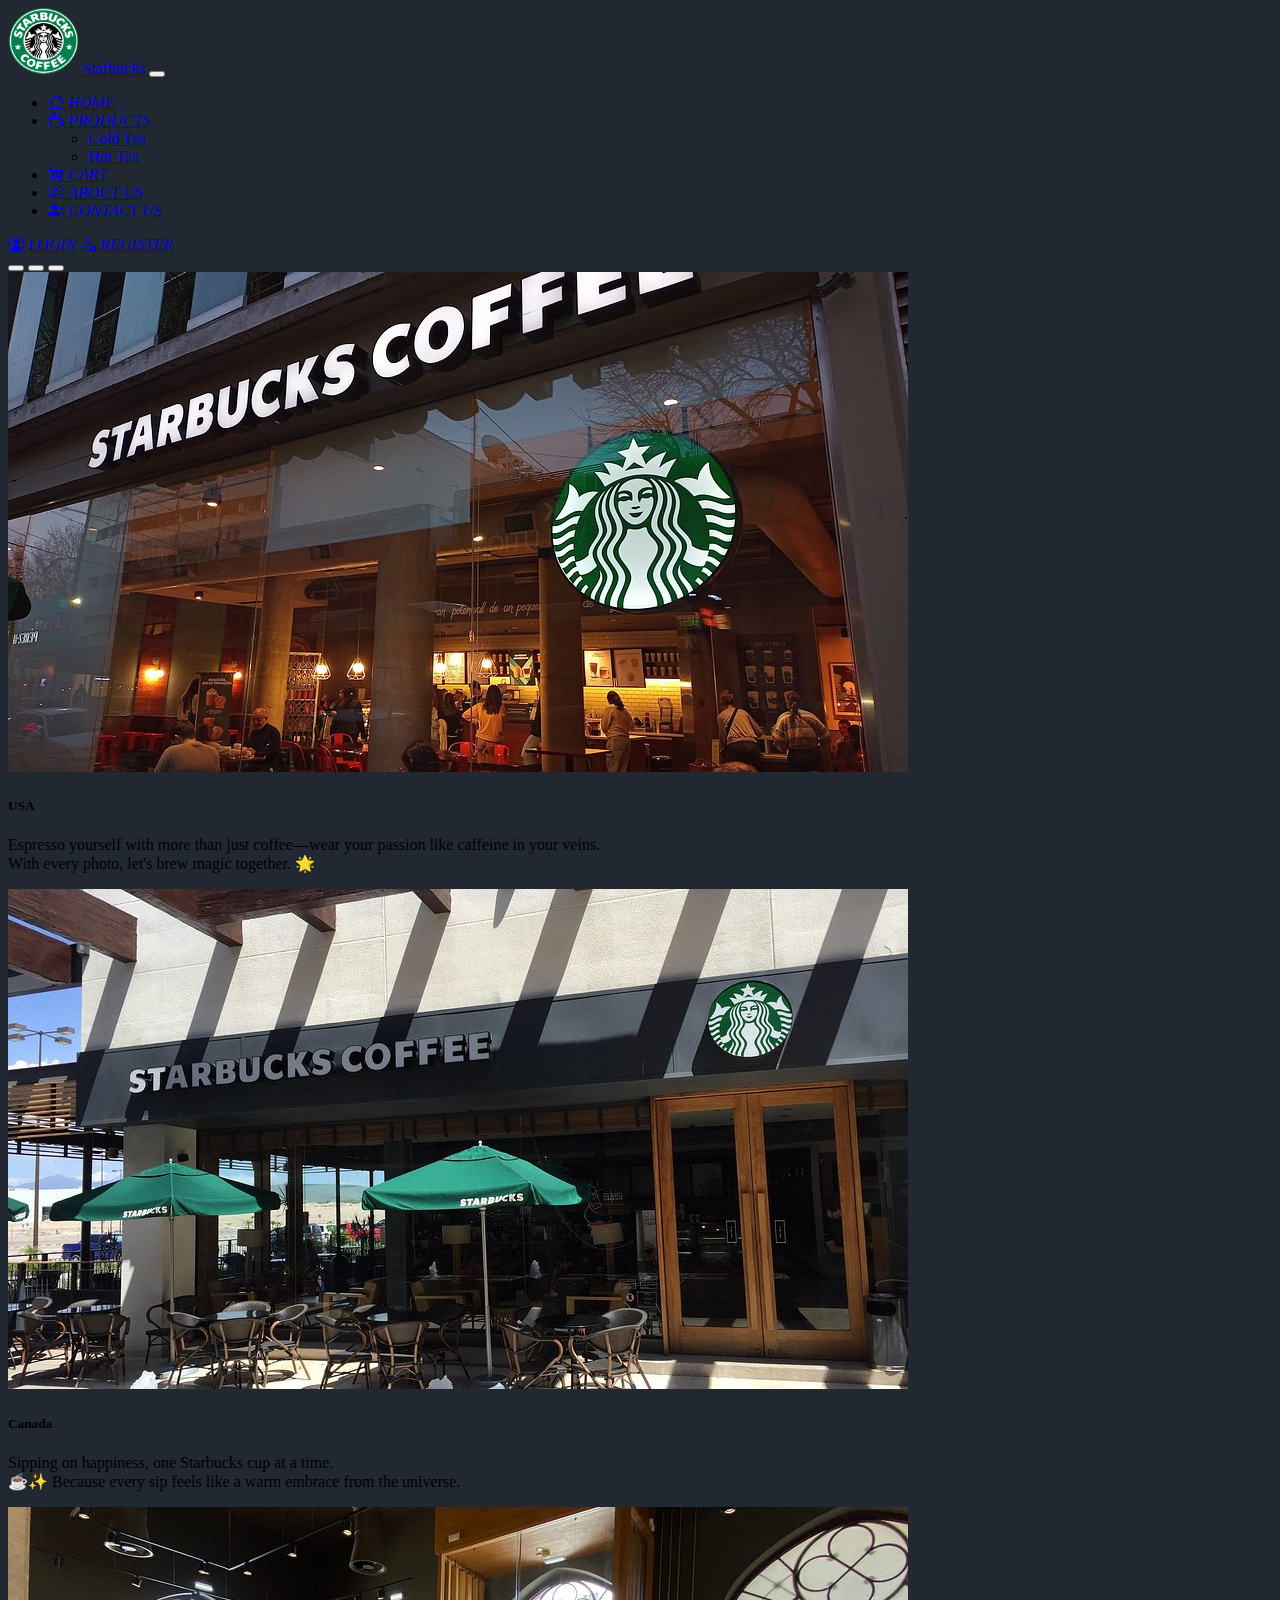
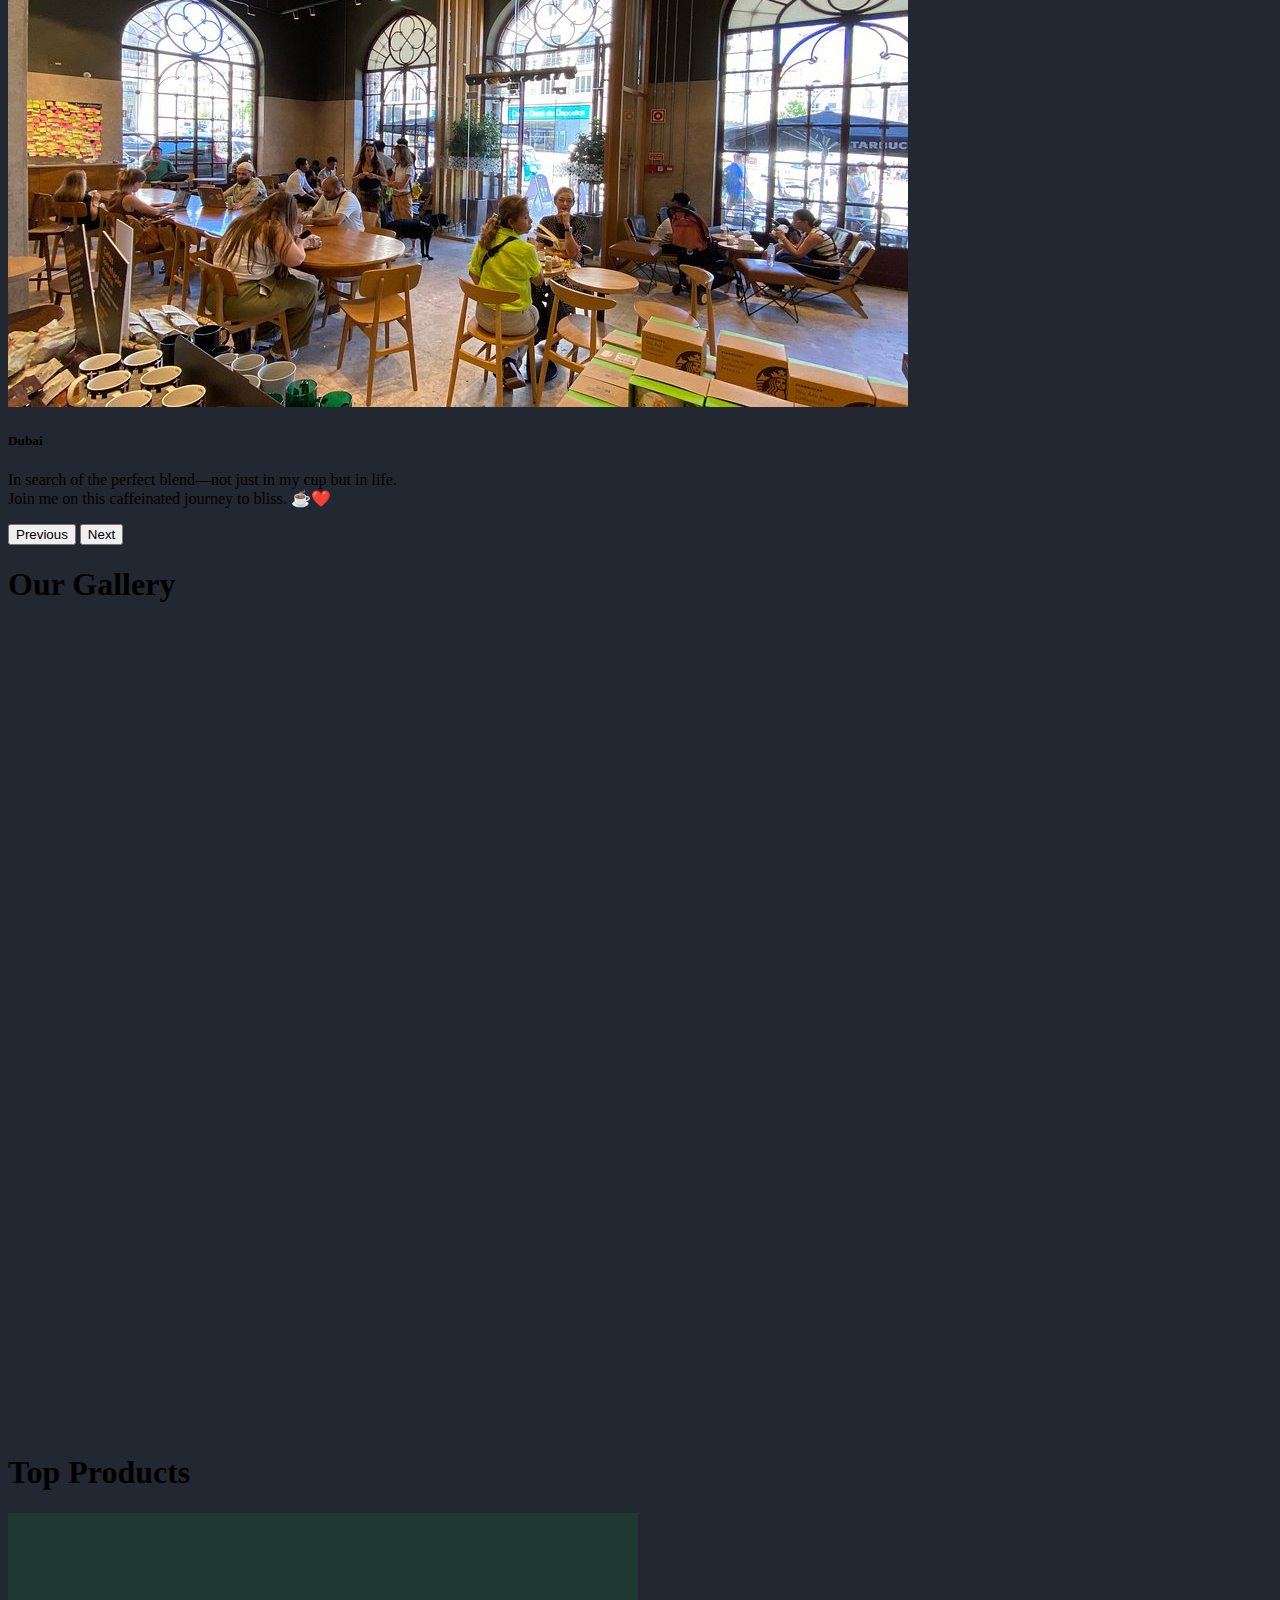
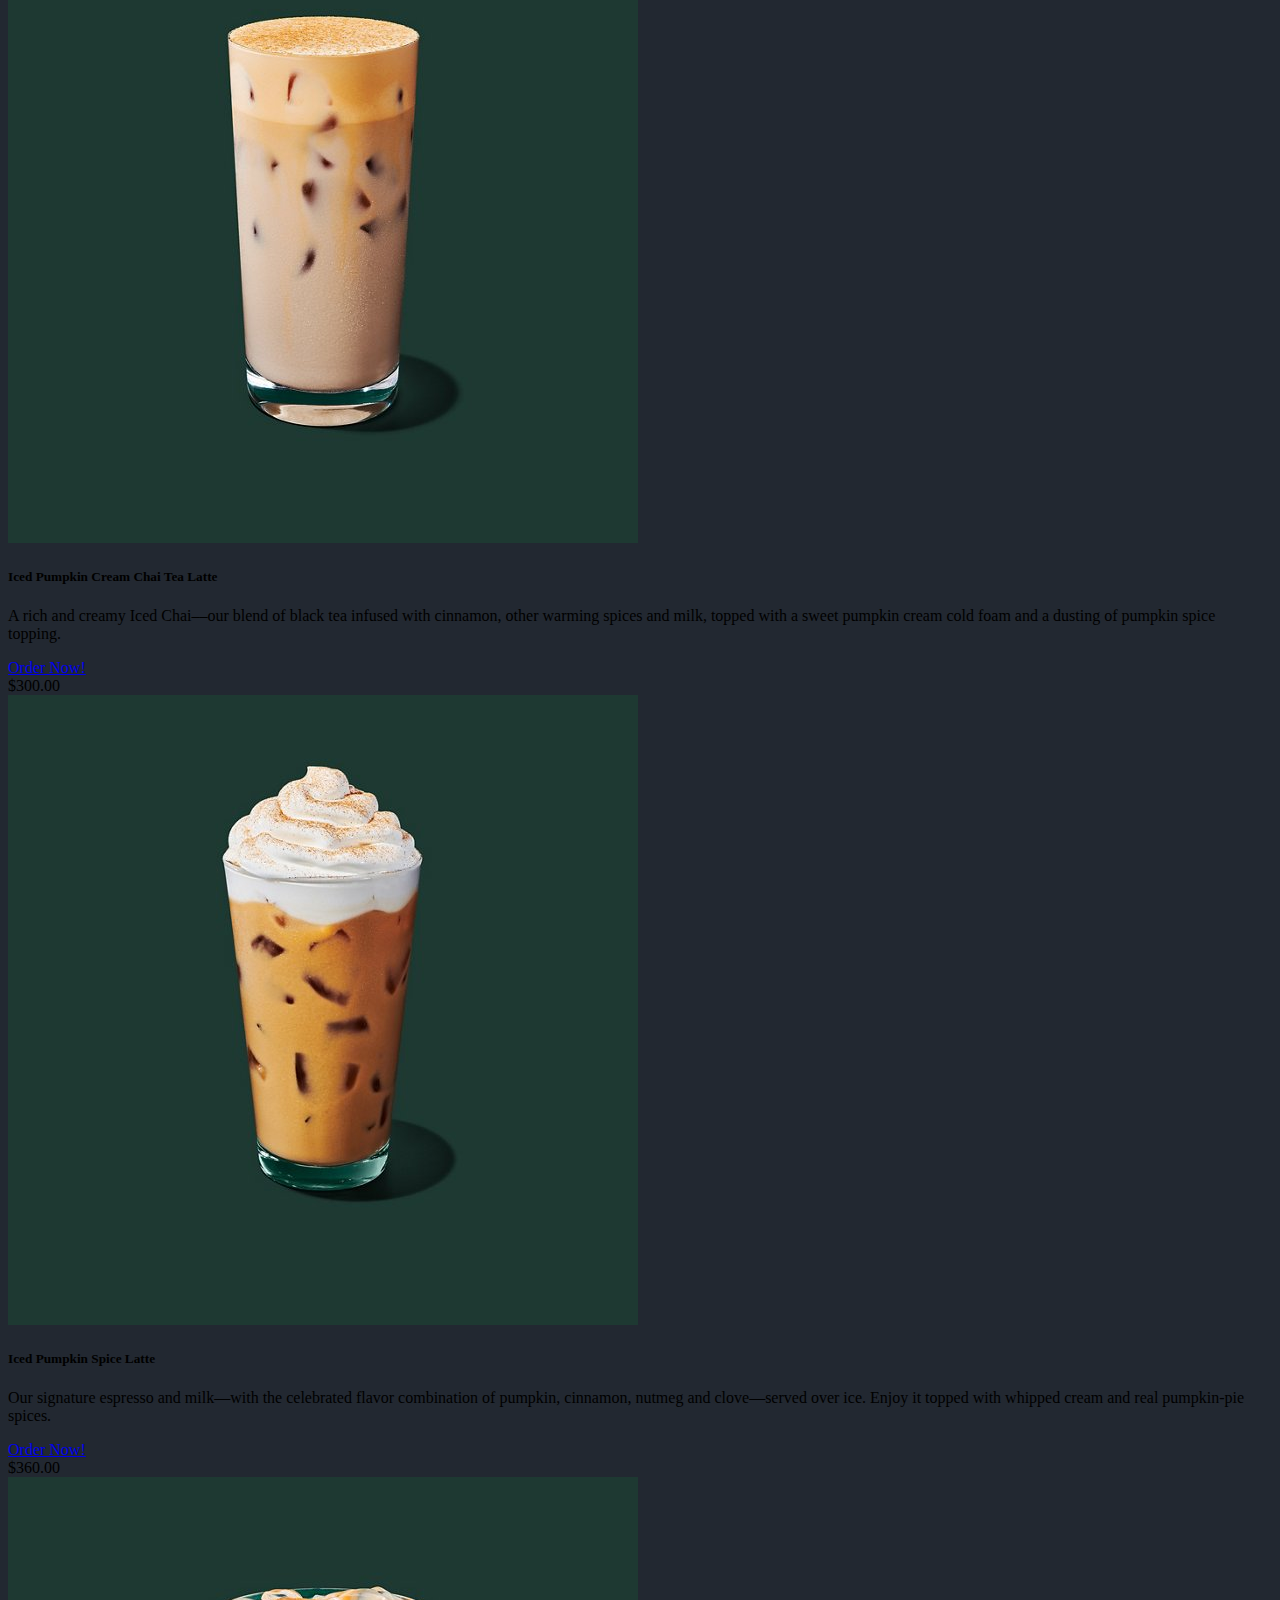
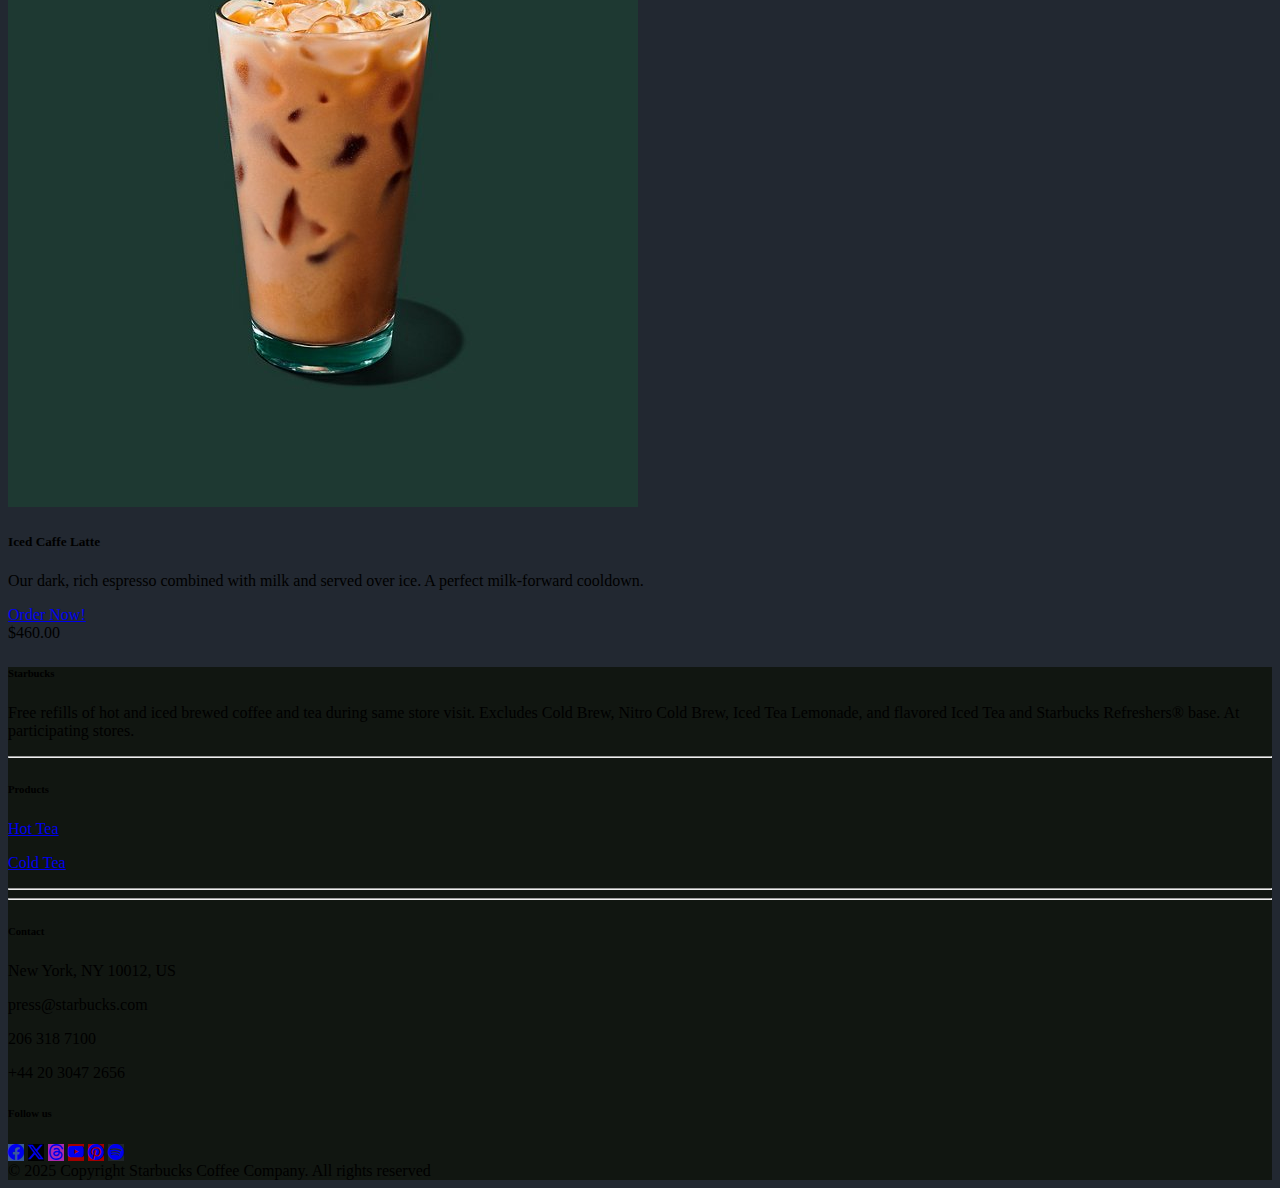
<file: index.html>
<!doctype html>
    <html lang="en">
                <head>
                    <meta charset="utf-8">
                    <meta name="viewport" content="width=device-width, initial-scale=1">
                    <title>Starbucks</title>
                    
                    <link rel="stylesheet" href="https://cdn.jsdelivr.net/npm/bootstrap-icons@1.13.1/font/bootstrap-icons.min.css">
                    <link href="https://cdn.jsdelivr.net/npm/bootstrap@5.3.0-alpha3/dist/css/bootstrap.min.css" rel="stylesheet" integrity="sha384-KK94CHFLLe+nY2dmCWGMq91rCGa5gtU4mk92HdvYe+M/SXH301p5ILy+dN9+nJOZ" crossorigin="anonymous">
                  </head>
                  <body style="background-color:#222831">
<!-- nav -->
<section>
  <nav class="navbar navbar-expand-lg bg-body-tertiary p-3" data-bs-theme="dark">
    <div class="container-fluid">
      <a class="navbar-brand " href="index.html">
        <img src="image/logo-modified.png" alt="Logo" width="70" height="66">
         Starbucks
      </a>
      <button class="navbar-toggler" type="button" data-bs-toggle="collapse" data-bs-target="#navbarSupportedContent" aria-controls="navbarSupportedContent" aria-expanded="false" aria-label="Toggle navigation">
        <span class="navbar-toggler-icon"></span>
      </button>
      <div class="collapse navbar-collapse text-white" id="navbarSupportedContent">
        <ul class="navbar-nav me-auto mb-2 mb-lg-0">
          <li class="nav-item">
            <a class="nav-link active" aria-current="page" href="index.html"><i class="bi bi-house"> HOME</i></a>
          </li>
          <li class="nav-item dropdown">
            <a class="nav-link dropdown-toggle" href="#" role="button" data-bs-toggle="dropdown" aria-expanded="false">
              <i class="bi bi-cup-hot"> PRODUCTS</i>
            </a>
            <ul class="dropdown-menu">
              <li><a class="dropdown-item" href="prod1.html">Cold Tea</a></li>
              <li><a class="dropdown-item" href="prod2.html">Hot Tea</a></li>
            </ul>
          </li>
          <li class="nav-item">
            <a class="nav-link" href="cart.html"><i class="bi bi-cart4"> CART</i></a>
          </li>
            <li class="nav-item">
            <a class="nav-link" href="About_us.html"><i class="bi bi-people"> ABOUT US</i></a>
          </li>
          <li class="nav-item">
            <a class="nav-link" href="contacts.html"><i class="bi bi-person-lines-fill"> CONTACT US</i></a>
          </li>
        </ul>
        <div class=" d-flex ms-auto">
          <a class="nav-link text-white" href="login.html"><i class="bi bi-person-circle"> LOGIN</i></a>
          <a class="nav-link text-white px-3" href="register.html"><i class="bi bi-person-add"> REGISTER</i></a>
        </div>
      </div>
    </div>
  </nav>
</section>
<!-- nav -->  

<!---carosel--->
            <section class="d-flex justify-content-center my-5 pt-5">
            <div id="carouselExampleCaptions" class="carousel slide w-75" data-bs-ride="carousel">
              <div class="carousel-indicators">
                <button type="button" data-bs-target="#carouselExampleCaptions" data-bs-slide-to="0" class="active" aria-current="true" aria-label="Slide 1"></button>
                <button type="button" data-bs-target="#carouselExampleCaptions" data-bs-slide-to="1" aria-label="Slide 2"></button>
                <button type="button" data-bs-target="#carouselExampleCaptions" data-bs-slide-to="2" aria-label="Slide 3"></button>
              </div>
              <div class="carousel-inner border border-4 border-success rounded-2">
                <div class="carousel-item active">
                  <img src="image/head1.jpg" class="d-block w-100" alt="...">
                  <div class="carousel-caption d-none d-md-block border border-1 border-dark rounded bg-opacity-75 bg-dark p-4">
                    <h5>USA</h5>
                  <p>Espresso yourself with more than just coffee—wear your passion like caffeine in your veins. <br>
                                    With every photo, let's brew magic together. 🌟</p> 
                  </div>
                </div>
                <div class="carousel-item">
                  <img src="image/head2.jpg" class="d-block w-100" alt="...">
                  <div class="carousel-caption d-none d-md-block border border-1 border-dark rounded bg-opacity-75 bg-dark p-4">
                    <h5>Canada</h5>
                  <p>Sipping on happiness, one Starbucks cup at a time. <br>
                    ☕✨ Because every sip feels like a warm embrace from the universe.</p>
                  </div>
                </div>
                <div class="carousel-item">
                  <img src="image/head3.jpg" class="d-block w-100" alt="...">
                  <div class="carousel-caption d-none d-md-block border border-1 border-dark rounded bg-opacity-75 bg-dark p-4">
                    <h5>Dubai</h5>
                    <p>In search of the perfect blend—not just in my cup but in life. <br>
                                    Join me on this caffeinated journey to bliss. ☕❤️</p>
                  </div>
                </div>
              </div>
              <button class="carousel-control-prev" type="button" data-bs-target="#carouselExampleCaptions" data-bs-slide="prev">
                <span class="carousel-control-prev-icon bg-dark p-4 rounded-circle" aria-hidden="true"></span>
                <span class="visually-hidden">Previous</span>
              </button>
              <button class="carousel-control-next" type="button" data-bs-target="#carouselExampleCaptions" data-bs-slide="next">
                <span class="carousel-control-next-icon bg-dark p-4 rounded-circle" aria-hidden="true"></span>
                <span class="visually-hidden">Next</span>
              </button>
            </div>
            </section>
<!---carosel end--->

<!-- Gallery -->
              <section>
                  <h1 class="text-center mb-5 text-white">Our Gallery</h1>
                    <div class="container">
                      <div class="row">
                        <div class="col-md-6 d-flex justify-content-center mb-4">
                         <iframe class="border border-4 border-success" width="600" height="400" src="https://www.youtube.com/embed/_HFzWi-ViCs?si=KtE0teLJHzwoZm4q" title="YouTube video player" frameborder="0" allow="accelerometer; autoplay; clipboard-write; encrypted-media; gyroscope; picture-in-picture; web-share" referrerpolicy="strict-origin-when-cross-origin" allowfullscreen></iframe>
                        </div>

                      <div class="col-md-6 d-flex justify-content-center mb-4">
                        <iframe class="border border-4 border-success" width="600" height="400" src="https://www.youtube.com/embed/PWzZaekPY2s?si=4hOyHLope_10fTyh" title="YouTube video player" frameborder="0" allow="accelerometer; autoplay; clipboard-write; encrypted-media; gyroscope; picture-in-picture; web-share" referrerpolicy="strict-origin-when-cross-origin" allowfullscreen></iframe>
                      </div>
                    </div>
                  </div>  
              </section>
<!-- Gallery End-->

<!--card-->
                    <section class="my-5">
                        <h1 class="text-center mb-5 text-white" > Top Products</h1>
                        <div class="row row-cols-1 row-cols-md-3 w-75 mx-auto">
                            <div class="col my-4">
                              <div class="card h-100 d-flex flex-column border border-4 border-success">
                                <img src="image/IcedPumpkinCreamChaiTeaLatte cold.jpg" class="card-img-top" alt="...">
                                <div class="card-body d-flex flex-column">
                                  <h5 class="card-title">Iced Pumpkin Cream Chai Tea Latte</h5>
                                  <p class="card-text flex-grow-1">A rich and creamy Iced Chai––our blend of black tea infused with cinnamon, 
                                    other warming spices and milk, topped with a sweet pumpkin cream cold foam and a dusting of pumpkin spice topping.</p>
                                  <a href="prod1.html" type="button" class="btn btn-success mt-auto">Order Now!</a>
                                </div>
                                <div class="card-footer">
                                  <large class="text-body-secondary fw-bold">$300.00</large>
                                </div>
                              </div>
                            </div>
                            <div class="col my-4">
                              <div class="card h-100 d-flex flex-column border border-4 border-success">
                                <img src="image/IcedPumpkinSpicedLatte cold.jpg" class="card-img-top" alt="...">
                                <div class="card-body d-flex flex-column">
                                  <h5 class="card-title">Iced Pumpkin Spice Latte</h5>
                                  <p class="card-text flex-grow-1">Our signature espresso and milk—with the celebrated flavor combination of 
                                    pumpkin, cinnamon, nutmeg and clove—served over ice. 
                                    Enjoy it topped with whipped cream and real pumpkin-pie spices.</p>
                                <a href="prod1.html" type="button" class="btn btn-success mt-auto">Order Now!</a>
                                </div>

                                <div class="card-footer">
                                  <large class="text-body-secondary fw-bold">$360.00</large>
                                </div>

                              </div>
                            </div>
                            <div class="col my-4">
                              <div class="card h-100 d-flex flex-column border border-4 border-success">
                                <img src="image/IcedCaffeLatte cold.jpg" class="card-img-top" alt="...">
                                <div class="card-body d-flex flex-column">
                                  <h5 class="card-title">Iced Caffe Latte</h5>
                                  <p class="card-text flex-grow-1">Our dark, rich espresso combined with milk and served over ice. 
                                    A perfect milk-forward cooldown.</p>
                                  <a href="prod1.html" type="button" class="btn btn-success mt-auto">Order Now!</a>
                                </div>
                                <div class="card-footer">
                                  <large class="text-body-secondary fw-bold"> $460.00</large>
                                </div>
                              </div>
                            </div>
                          </div>
                    </section>
<!--card end-->

<!-- Footer -->
                    <section>
                      <footer
                              class="text-center text-lg-start text-white"
                              style="background-color: #111611"
                              >
                        <!-- Grid container -->
                        <div class="container p-4 pb-0">
                          <!-- Section: Links -->
                          <section class="">
                            <!--Grid row-->
                            <div class="row">
                              <!-- Grid column -->
                              <div class="col-md-3 col-lg-3 col-xl-3 mx-auto mt-3">
                                <h6 class="text-uppercase mb-4 font-weight-bold">
                                  Starbucks
                                </h6>
                                <p>
                                  Free refills of hot and iced brewed coffee and tea during same store visit.
                                   Excludes Cold Brew, Nitro Cold Brew, Iced Tea Lemonade, and flavored Iced Tea and Starbucks Refreshers® base.
                                   At participating stores.
                                </p>
                              </div>
                              <!-- Grid column -->

                              <hr class="w-100 clearfix d-md-none" />

                              <!-- Grid column -->
                              <div class="col-md-2 col-lg-2 col-xl-2 mx-auto mt-3">
                                <h6 class="text-uppercase mb-4 font-weight-bold">Products</h6>
                                <p>
                                  <a class="text-white" href="prod2.html">Hot Tea</a>
                                </p>
                                <p>
                                  <a class="text-white" href="prod1.html">Cold Tea</a>
                                </p>
                              </div>
                              <!-- Grid column -->

                              <hr class="w-100 clearfix d-md-none" />

                              <!-- Grid column -->
                              <hr class="w-100 clearfix d-md-none" />

                              <!-- Grid column -->
                              <div class="col-md-4 col-lg-3 col-xl-3 mx-auto mt-3">
                                <h6 class="text-uppercase mb-4 font-weight-bold">Contact</h6>
                                <p><i class="fas fa-home mr-3"></i> New York, NY 10012, US</p>
                                <p><i class="fas fa-envelope mr-3"></i> press@starbucks.com</p>
                                <p><i class="fas fa-phone mr-3"></i> 206 318 7100</p>
                                <p><i class="fas fa-print mr-3"></i> +44 20 3047 2656</p>
                              </div>
                              <!-- Grid column -->

                              <!-- Grid column -->
                              <div class="col-md-3 col-lg-2 col-xl-2 mx-auto mt-3">
                                <h6 class="text-uppercase mb-4 font-weight-bold">Follow us</h6>

                                <!-- Facebook -->
                                <a 
                                  class="btn btn-primary btn-floating m-1"
                                  style="background-color: #3b5998"
                                  href="https://www.facebook.com/Starbucks" 
                                  target="_blank"
                                  role="button"
                                  ><i class="bi bi-facebook"></i></a>

                                <!-- Twitter -->
                                <a
                                  class="btn btn-primary btn-floating m-1"
                                  style="background-color: #000000"
                                  href="https://x.com/starbucks/"
                                  target="_blank"
                                  role="button"
                                  ><i class="bi bi-twitter-x"></i></a>

                                <!-- Instagram -->
                                <a
                                  class="btn btn-primary btn-floating m-1"
                                  style="background-color: #ac2bac"
                                  href="https://www.instagram.com/starbucks/"
                                  target="_blank"
                                  role="button"
                                  ><i class="bi bi-threads"></i></a>

                                <!-- Youtube -->
                                <a
                                  class="btn btn-primary btn-floating m-1"
                                  style="background-color: #a30000"
                                  href="https://www.youtube.com/starbucks"
                                  target="_blank"
                                  role="button"
                                  ><i class="bi bi-youtube"></i></a>

                                <!-- pintress -->
                                <a
                                  class="btn btn-primary btn-floating m-1"
                                  style="background-color: #a30000"
                                  href="https://www.pinterest.com/starbucks/"
                                  target="_blank"
                                  role="button"
                                  ><i class="bi bi-pinterest"></i></a>

                                   <!-- Spotify -->
                                <a
                                  class="btn btn-primary btn-floating m-1"
                                  style="background-color: #20252b"
                                  href="https://open.spotify.com/user/starbucks"
                                  target="_blank"
                                  role="button"
                                  ><i class="bi bi-spotify"></i></a>
                              </div>
                            </div>
                            <!--Grid row-->
                          </section>
                          <!-- Section: Links -->
                        </div>
                        <!-- Grid container -->

                        <!-- Copyright -->
                        <div
                            class="text-center p-3"
                            style="background-color: #111611"
                            >
                         <a> © 2025 Copyright Starbucks Coffee Company. All rights reserved</a>
                        </div>
                        <!-- Copyright -->
                      </footer> 
                    <!-- End of .container -->
                    </section>
<!-- End Footer -->
                    <script src="https://cdn.jsdelivr.net/npm/bootstrap@5.3.0-alpha3/dist/js/bootstrap.bundle.min.js" integrity="sha384-ENjdO4Dr2bkBIFxQpeoTz1HIcje39Wm4jDKdf19U8gI4ddQ3GYNS7NTKfAdVQSZe" crossorigin="anonymous"></script>                
                </body>
                </html>
</file>
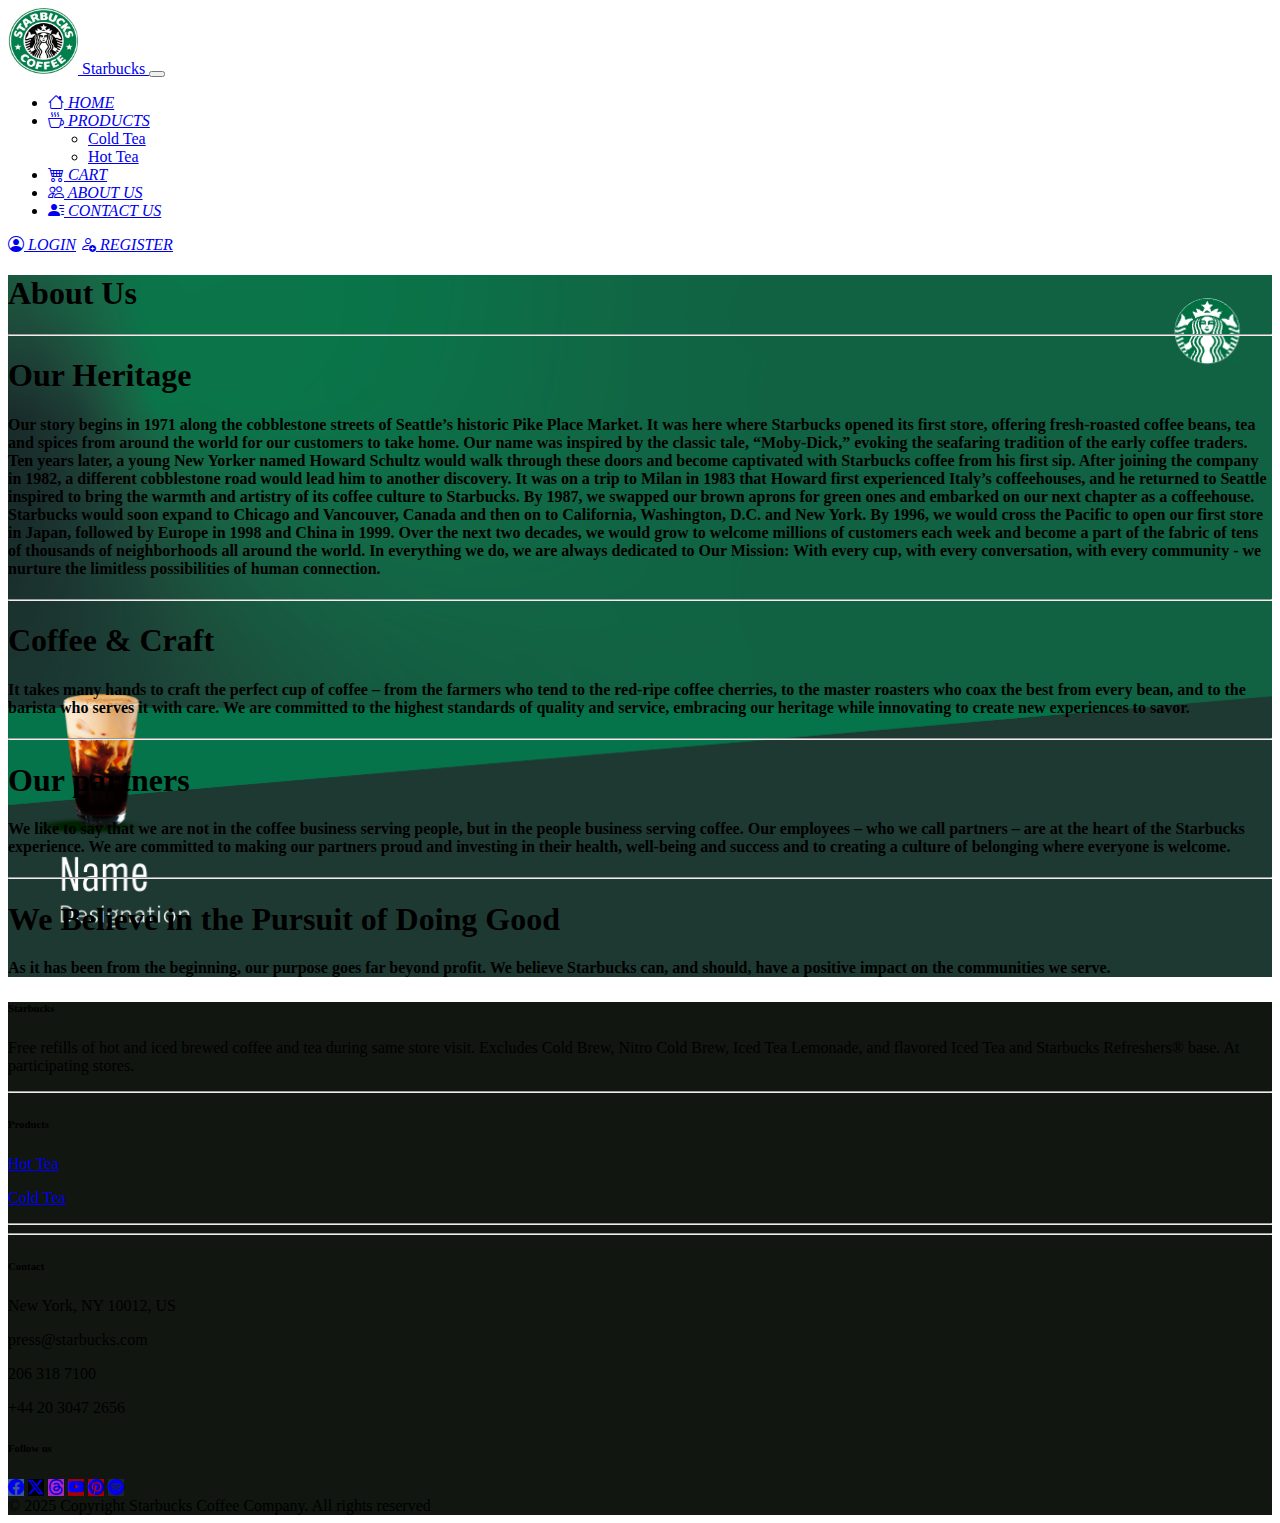
<file: About_us.html>
<!doctype html>
    <html lang="en">
                <head >
                    <meta charset="utf-8">
                    <meta name="viewport" content="width=device-width, initial-scale=1">
                    <title>Starbucks</title>
                    
                    <link rel="stylesheet" href="https://cdn.jsdelivr.net/npm/bootstrap-icons@1.13.1/font/bootstrap-icons.min.css">
                    <link href="https://cdn.jsdelivr.net/npm/bootstrap@5.3.0-alpha3/dist/css/bootstrap.min.css" rel="stylesheet" integrity="sha384-KK94CHFLLe+nY2dmCWGMq91rCGa5gtU4mk92HdvYe+M/SXH301p5ILy+dN9+nJOZ" crossorigin="anonymous">
                  </head>
                  <body class="bg-dark">
<!-- nav -->
<section>
  <nav class="navbar navbar-expand-lg bg-body-tertiary p-3" data-bs-theme="dark">
    <div class="container-fluid">
      <a class="navbar-brand " href="index.html">
        <img src="image/logo-modified.png" alt="Logo" width="70" height="66">
         Starbucks
      </a>
      <button class="navbar-toggler" type="button" data-bs-toggle="collapse" data-bs-target="#navbarSupportedContent" aria-controls="navbarSupportedContent" aria-expanded="false" aria-label="Toggle navigation">
        <span class="navbar-toggler-icon"></span>
      </button>
      <div class="collapse navbar-collapse text-white" id="navbarSupportedContent">
        <ul class="navbar-nav me-auto mb-2 mb-lg-0">
          <li class="nav-item">
            <a class="nav-link active" aria-current="page" href="index.html"><i class="bi bi-house"> HOME</i></a>
          </li>
          <li class="nav-item dropdown">
            <a class="nav-link dropdown-toggle" href="products.html" role="button" data-bs-toggle="dropdown" aria-expanded="false">
              <i class="bi bi-cup-hot"> PRODUCTS</i>
            </a>
            <ul class="dropdown-menu">
              <li><a class="dropdown-item" href="prod1.html">Cold Tea</a></li>
              <li><a class="dropdown-item" href="prod2.html">Hot Tea</a></li>
            </ul>
          </li>
          <li class="nav-item">
            <a class="nav-link" href="cart.html"><i class="bi bi-cart4"> CART</i></a>
          </li>
            <li class="nav-item">
            <a class="nav-link" href="About_us.html"><i class="bi bi-people"> ABOUT US</i></a>
          </li>
          <li class="nav-item">
            <a class="nav-link" href="contacts.html"><i class="bi bi-person-lines-fill"> CONTACT US</i></a>
          </li>
        </ul>
        <div class=" d-flex ms-auto">
          <a class="nav-link text-white" href="login.html"><i class="bi bi-person-circle"> LOGIN</i></a>
          <a class="nav-link text-white px-3" href="register.html"><i class="bi bi-person-add"> REGISTER</i></a>
        </div>
      </div>
    </div>
  </nav>
</section>
<!-- nav -->  
 
<!-- content -->
  <section> 
    <div class="row m-4 d-flex justify-content-center border border-4 border-success rounded-3 p-4 BG" style="background-image: url(image/bg\ cover.png); background-size: cover; background-position: center; height: auto;">
      <div class="col-md-6 d-flex flex-column justify-content-center text-center text-white">
        <h1 class="mb-4">About Us</h1>
        <hr>
        <h1 class="mb-4">Our Heritage</h1>
        <h4><p>Our story begins in 1971 along the cobblestone streets of Seattle’s historic Pike Place Market. It was here where Starbucks opened its first store, offering fresh-roasted coffee beans, tea and spices from around the world for our customers to take home. Our name was inspired by the classic tale, “Moby-Dick,” evoking the seafaring tradition of the early coffee traders.
        Ten years later, a young New Yorker named Howard Schultz would walk through these doors and become captivated with Starbucks coffee from his first sip. After joining the company in 1982, a different cobblestone road would lead him to another discovery. It was on a trip to Milan in 1983 that Howard first experienced Italy’s coffeehouses, and he returned to Seattle inspired to bring the warmth and artistry of its coffee culture to Starbucks. By 1987, we swapped our brown aprons for green ones and embarked on our next chapter as a coffeehouse.
        Starbucks would soon expand to Chicago and Vancouver, 
        Canada and then on to California, 
        Washington, D.C. and New York. By 1996, we would cross the Pacific to open our first store in Japan, followed by Europe in 1998 and China in 1999. Over the next two decades, we would grow to welcome millions of customers each week and become a part of the fabric of tens of thousands of neighborhoods all around the world. In everything we do, we are always dedicated to Our Mission: With every cup, with every conversation, with every community - we nurture the limitless possibilities of human connection.
        </p></h4>
        <hr>
        <h1 class="mb-4">Coffee & Craft</h1>
        <h4><p>
          It takes many hands to craft the perfect cup of coffee – from the farmers who tend to the red-ripe coffee cherries, to the master roasters who coax the best from every bean, and to the barista who serves it with care. We are committed to the highest standards of quality and service, embracing our heritage while innovating to create new experiences to savor.
        </p></h4>
          <hr>
        <h1 class="mb-4">Our partners</h1>
        <h4><p>
          We like to say that we are not in the coffee business serving people, but in the people business serving coffee. Our employees – who we call partners – are at the heart of the Starbucks experience. We are committed to making our partners proud and investing in their health, well-being and success and to creating a culture of belonging where everyone is welcome.
        </p></h4>
        <hr>
        <h1 class="mb-4">We Believe in the Pursuit of Doing Good</h1>
        <h4><p>
          As it has been from the beginning, our purpose goes far beyond profit. We believe Starbucks can, and should, have a positive impact on the communities we serve.
        </p></h4>
    </div>
  </section>

<!-- content end -->


<!-- Footer -->
                    <section>
                      <footer
                              class="text-center text-lg-start text-white"
                              style="background-color: #111611"
                              >
                        <!-- Grid container -->
                        <div class="container p-4 pb-0">
                          <!-- Section: Links -->
                          <section class="">
                            <!--Grid row-->
                            <div class="row">
                              <!-- Grid column -->
                              <div class="col-md-3 col-lg-3 col-xl-3 mx-auto mt-3">
                                <h6 class="text-uppercase mb-4 font-weight-bold">
                                  Starbucks
                                </h6>
                                <p>
                                  Free refills of hot and iced brewed coffee and tea during same store visit.
                                   Excludes Cold Brew, Nitro Cold Brew, Iced Tea Lemonade, and flavored Iced Tea and Starbucks Refreshers® base.
                                   At participating stores.
                                </p>
                              </div>
                              <!-- Grid column -->

                              <hr class="w-100 clearfix d-md-none" />

                              <!-- Grid column -->
                              <div class="col-md-2 col-lg-2 col-xl-2 mx-auto mt-3">
                                <h6 class="text-uppercase mb-4 font-weight-bold">Products</h6>
                                <p>
                                  <a class="text-white" href="prod2.html">Hot Tea</a>
                                </p>
                                <p>
                                  <a class="text-white" href="prod1.html">Cold Tea</a>
                                </p>
                              </div>
                              <!-- Grid column -->

                              <hr class="w-100 clearfix d-md-none" />

                              <!-- Grid column -->
                              <hr class="w-100 clearfix d-md-none" />

                              <!-- Grid column -->
                              <div class="col-md-4 col-lg-3 col-xl-3 mx-auto mt-3">
                                <h6 class="text-uppercase mb-4 font-weight-bold">Contact</h6>
                                <p><i class="fas fa-home mr-3"></i> New York, NY 10012, US</p>
                                <p><i class="fas fa-envelope mr-3"></i> press@starbucks.com</p>
                                <p><i class="fas fa-phone mr-3"></i> 206 318 7100</p>
                                <p><i class="fas fa-print mr-3"></i> +44 20 3047 2656</p>
                              </div>
                              <!-- Grid column -->

                              <!-- Grid column -->
                              <div class="col-md-3 col-lg-2 col-xl-2 mx-auto mt-3">
                                <h6 class="text-uppercase mb-4 font-weight-bold">Follow us</h6>

                                <!-- Facebook -->
                                <a 
                                  class="btn btn-primary btn-floating m-1"
                                  style="background-color: #3b5998"
                                  href="https://www.facebook.com/Starbucks" 
                                  target="_blank"
                                  role="button"
                                  ><i class="bi bi-facebook"></i></a>

                                <!-- Twitter -->
                                <a
                                  class="btn btn-primary btn-floating m-1"
                                  style="background-color: #000000"
                                  href="https://x.com/starbucks/"
                                  target="_blank"
                                  role="button"
                                  ><i class="bi bi-twitter-x"></i></a>

                                <!-- Instagram -->
                                <a
                                  class="btn btn-primary btn-floating m-1"
                                  style="background-color: #ac2bac"
                                  href="https://www.instagram.com/starbucks/"
                                  target="_blank"
                                  role="button"
                                  ><i class="bi bi-threads"></i></a>

                                <!-- Youtube -->
                                <a
                                  class="btn btn-primary btn-floating m-1"
                                  style="background-color: #a30000"
                                  href="https://www.youtube.com/starbucks"
                                  target="_blank"
                                  role="button"
                                  ><i class="bi bi-youtube"></i></a>

                                <!-- pintress -->
                                <a
                                  class="btn btn-primary btn-floating m-1"
                                  style="background-color: #a30000"
                                  href="https://www.pinterest.com/starbucks/"
                                  target="_blank"
                                  role="button"
                                  ><i class="bi bi-pinterest"></i></a>

                                   <!-- Spotify -->
                                <a
                                  class="btn btn-primary btn-floating m-1"
                                  style="background-color: #20252b"
                                  href="https://open.spotify.com/user/starbucks"
                                  target="_blank"
                                  role="button"
                                  ><i class="bi bi-spotify"></i></a>
                              </div>
                            </div>
                            <!--Grid row-->
                          </section>
                          <!-- Section: Links -->
                        </div>
                        <!-- Grid container -->

                        <!-- Copyright -->
                        <div
                            class="text-center p-3"
                            style="background-color: #111611"
                            >
                         <a> © 2025 Copyright Starbucks Coffee Company. All rights reserved</a>
                        </div>
                        <!-- Copyright -->
                      </footer> 
                    <!-- End of .container -->
                    </section>
<!-- End Footer -->
            <script src="https://cdn.jsdelivr.net/npm/bootstrap@5.3.0-alpha3/dist/js/bootstrap.bundle.min.js" integrity="sha384-ENjdO4Dr2bkBIFxQpeoTz1HIcje39Wm4jDKdf19U8gI4ddQ3GYNS7NTKfAdVQSZe" crossorigin="anonymous"></script>                
        </body>
    </html>
</file>
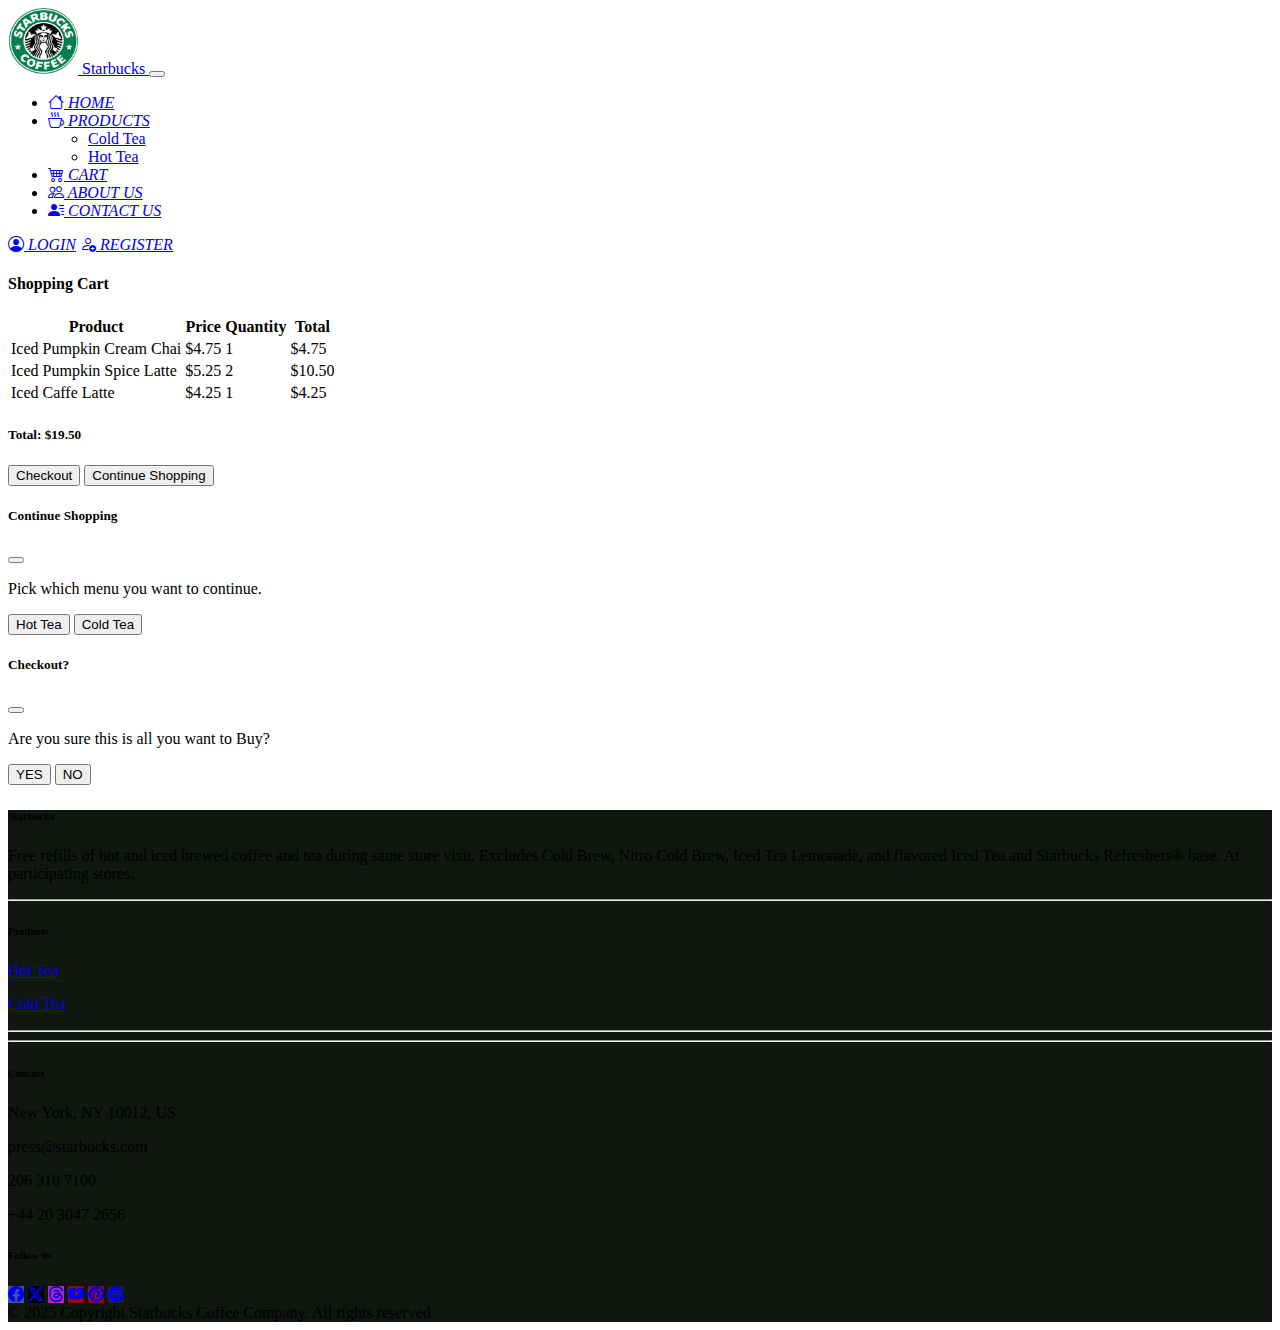
<file: cart.html>
<!doctype html>
    <html lang="en">
                <head >
                    <meta charset="utf-8">
                    <meta name="viewport" content="width=device-width, initial-scale=1">
                    <title>Starbucks</title>
                    
                    <link rel="stylesheet" href="https://cdn.jsdelivr.net/npm/bootstrap-icons@1.13.1/font/bootstrap-icons.min.css">
                    <link href="https://cdn.jsdelivr.net/npm/bootstrap@5.3.0-alpha3/dist/css/bootstrap.min.css" rel="stylesheet" integrity="sha384-KK94CHFLLe+nY2dmCWGMq91rCGa5gtU4mk92HdvYe+M/SXH301p5ILy+dN9+nJOZ" crossorigin="anonymous">
                  </head>
                  <body class="bg-dark">
<!-- nav -->
<section>
  <nav class="navbar navbar-expand-lg bg-body-tertiary p-3" data-bs-theme="dark">
    <div class="container-fluid">
      <a class="navbar-brand " href="index.html">
        <img class="nav-logo" src="image/logo-modified.png" alt="Logo" width="70" height="66">
         Starbucks
      </a>
      <button class="navbar-toggler" type="button" data-bs-toggle="collapse" data-bs-target="#navbarSupportedContent" aria-controls="navbarSupportedContent" aria-expanded="false" aria-label="Toggle navigation">
        <span class="navbar-toggler-icon"></span>
      </button>
      <div class="collapse navbar-collapse text-white" id="navbarSupportedContent">
        <ul class="navbar-nav me-auto mb-2 mb-lg-0">
          <li class="nav-item">
            <a class="nav-link active" aria-current="page" href="index.html"><i class="bi bi-house"> HOME</i></a>
          </li>
          <li class="nav-item dropdown">
            <a class="nav-link dropdown-toggle" href="products.html" role="button" data-bs-toggle="dropdown" aria-expanded="false">
              <i class="bi bi-cup-hot"> PRODUCTS</i>
            </a>
            <ul class="dropdown-menu">
              <li><a class="dropdown-item" href="prod1.html">Cold Tea</a></li>
              <li><a class="dropdown-item" href="prod2.html">Hot Tea</a></li>
            </ul>
          </li>
          <li class="nav-item">
            <a class="nav-link" href="cart.html"><i class="bi bi-cart4"> CART</i></a>
          </li>
            <li class="nav-item">
            <a class="nav-link" href="About_us.html"><i class="bi bi-people"> ABOUT US</i></a>
          </li>
          <li class="nav-item">
            <a class="nav-link" href="contacts.html"><i class="bi bi-person-lines-fill"> CONTACT US</i></a>
          </li>
        </ul>
        <div class=" d-flex ms-auto">
          <a class="nav-link text-white" href="login.html"><i class="bi bi-person-circle"> LOGIN</i></a>
          <a class="nav-link text-white px-3" href="register.html"><i class="bi bi-person-add"> REGISTER</i></a>
        </div>
      </div>
    </div>
  </nav>
</section>
<!-- nav end -->  
 <!-- content -->
                  <section>
                    <div class="container my-5 pb-5">
                      <div class="row justify-content-center">
                        <div class="col-md-8">
                          <div class="card">
                            <div class="card-header bg-success text-white">
                              <h4 class="mb-0">Shopping Cart</h4>
                            </div>
                            <div class="card-body">
                              <table class="table">
                                <thead>
                                  <tr>
                                    <th scope="col">Product</th>
                                    <th scope="col">Price</th>
                                    <th scope="col">Quantity</th>
                                    <th scope="col">Total</th>
                                  </tr>
                                </thead>
                                <tbody>
                                  <tr>
                                    <td>Iced Pumpkin Cream Chai</td>
                                    <td>$4.75</td>
                                    <td>1</td>
                                    <td>$4.75</td>
                                  </tr>
                                  <tr>
                                    <td>Iced Pumpkin Spice Latte</td>
                                    <td>$5.25</td>
                                    <td>2</td>
                                    <td>$10.50</td>
                                  </tr>
                                  <tr>
                                    <td>Iced Caffe Latte</td>
                                    <td>$4.25</td>
                                    <td>1</td>
                                    <td>$4.25</td>
                                  </tr>
                                </tbody>
                              </table>
                              <div class="d-flex justify-content-end">
                                <h5>Total: $19.50</h5>
                              </div>
                              <div class="d-flex justify-content-end mt-3">
                                <button class="btn btn-primary btn-success me-2" data-bs-toggle="modal" data-bs-target="#out">Checkout</button>
                                <button class="btn btn-secondary" data-bs-toggle="modal" data-bs-target="#continue">Continue Shopping</button>
                              </div>
                            </div>
                          </div>
                        </div>
                      </div>
                    </div>
                  </section>
<!-- content end -->

 <!-- modal -->
  <section>
          <div class="modal" id="continue" tabindex="-1">
            <div class="modal-dialog">
              <div class="modal-content">
                <div class="modal-header">
                  <h5 class="modal-title">Continue Shopping</h5>
                  <button type="button" class="btn-close" data-bs-dismiss="modal" aria-label="Close"></button>
                </div>
                <div class="modal-body">
                  <p>Pick which menu you want to continue.</p>
                </div>
                <div class="modal-footer">
                  <a href="prod2.html"><button type="button" class="btn btn-primary btn-danger" data-bs-toggle="modal">Hot Tea</button></a>
                  <a href="prod1.html"><button type="button" class="btn btn-secondary btn-info" data-bs-toggle="modal">Cold Tea</button></a>
                </div>
              </div>
            </div>
          </div>  
          </section>
<!-- modal end -->

 <!-- modal -->
  <section> 
          <div class="modal" tabindex="-1" id="out">
            <div class="modal-dialog">
              <div class="modal-content">
                <div class="modal-header">
                  <h5 class="modal-title">Checkout?</h5>
                  <button type="button" class="btn-close" data-bs-dismiss="modal" aria-label="Close"></button>
                </div>
                <div class="modal-body">
                  <p>Are you sure this is all you want to Buy?</p>
                </div>
                <div class="modal-footer">
                  <button type="button" class="btn btn-primary" data-bs-toggle="modal">YES</button>
                  <button type="button" class="btn btn-secondary" data-bs-toggle="modal" aria-label="Close">NO</button>
                </div>
              </div>
            </div>
          </div>  
          </section>
<!-- modal end -->
 

<!-- Footer -->
                    <section>
                      <footer
                              class="text-center text-lg-start text-white"
                              style="background-color: #111611"
                              >
                        <!-- Grid container -->
                        <div class="container p-4 pb-0">
                          <!-- Section: Links -->
                          <section class="">
                            <!--Grid row-->
                            <div class="row">
                              <!-- Grid column -->
                              <div class="col-md-3 col-lg-3 col-xl-3 mx-auto mt-3">
                                <h6 class="text-uppercase mb-4 font-weight-bold">
                                  Starbucks
                                </h6>
                                <p>
                                  Free refills of hot and iced brewed coffee and tea during same store visit.
                                   Excludes Cold Brew, Nitro Cold Brew, Iced Tea Lemonade, and flavored Iced Tea and Starbucks Refreshers® base.
                                   At participating stores.
                                </p>
                              </div>
                              <!-- Grid column -->

                              <hr class="w-100 clearfix d-md-none" />

                              <!-- Grid column -->
                              <div class="col-md-2 col-lg-2 col-xl-2 mx-auto mt-3">
                                <h6 class="text-uppercase mb-4 font-weight-bold">Products</h6>
                                <p>
                                  <a class="text-white" href="prod2.html">Hot Tea</a>
                                </p>
                                <p>
                                  <a class="text-white" href="prod1.html">Cold Tea</a>
                                </p>
                              </div>
                              <!-- Grid column -->

                              <hr class="w-100 clearfix d-md-none" />

                              <!-- Grid column -->
                              <hr class="w-100 clearfix d-md-none" />

                              <!-- Grid column -->
                              <div class="col-md-4 col-lg-3 col-xl-3 mx-auto mt-3">
                                <h6 class="text-uppercase mb-4 font-weight-bold">Contact</h6>
                                <p><i class="fas fa-home mr-3"></i> New York, NY 10012, US</p>
                                <p><i class="fas fa-envelope mr-3"></i> press@starbucks.com</p>
                                <p><i class="fas fa-phone mr-3"></i> 206 318 7100</p>
                                <p><i class="fas fa-print mr-3"></i> +44 20 3047 2656</p>
                              </div>
                              <!-- Grid column -->

                              <!-- Grid column -->
                              <div class="col-md-3 col-lg-2 col-xl-2 mx-auto mt-3">
                                <h6 class="text-uppercase mb-4 font-weight-bold">Follow us</h6>

                                <!-- Facebook -->
                                <a 
                                  class="btn btn-primary btn-floating m-1"
                                  style="background-color: #3b5998"
                                  href="https://www.facebook.com/Starbucks" 
                                  target="_blank"
                                  role="button"
                                  ><i class="bi bi-facebook"></i></a>

                                <!-- Twitter -->
                                <a
                                  class="btn btn-primary btn-floating m-1"
                                  style="background-color: #000000"
                                  href="https://x.com/starbucks/"
                                  target="_blank"
                                  role="button"
                                  ><i class="bi bi-twitter-x"></i></a>

                                <!-- Instagram -->
                                <a
                                  class="btn btn-primary btn-floating m-1"
                                  style="background-color: #ac2bac"
                                  href="https://www.instagram.com/starbucks/"
                                  target="_blank"
                                  role="button"
                                  ><i class="bi bi-threads"></i></a>

                                <!-- Youtube -->
                                <a
                                  class="btn btn-primary btn-floating m-1"
                                  style="background-color: #a30000"
                                  href="https://www.youtube.com/starbucks"
                                  target="_blank"
                                  role="button"
                                  ><i class="bi bi-youtube"></i></a>

                                <!-- pintress -->
                                <a
                                  class="btn btn-primary btn-floating m-1"
                                  style="background-color: #a30000"
                                  href="https://www.pinterest.com/starbucks/"
                                  target="_blank"
                                  role="button"
                                  ><i class="bi bi-pinterest"></i></a>

                                   <!-- Spotify -->
                                <a
                                  class="btn btn-primary btn-floating m-1"
                                  style="background-color: #20252b"
                                  href="https://open.spotify.com/user/starbucks"
                                  target="_blank"
                                  role="button"
                                  ><i class="bi bi-spotify"></i></a>
                              </div>
                            </div>
                            <!--Grid row-->
                          </section>
                          <!-- Section: Links -->
                        </div>
                        <!-- Grid container -->

                        <!-- Copyright -->
                        <div
                            class="text-center p-3"
                            style="background-color: #111611"
                            >
                         <a> © 2025 Copyright Starbucks Coffee Company. All rights reserved</a>
                        </div>
                        <!-- Copyright -->
                      </footer> 
                    <!-- End of .container -->
                    </section>
<!-- End Footer -->
            <script src="https://cdn.jsdelivr.net/npm/bootstrap@5.3.0-alpha3/dist/js/bootstrap.bundle.min.js" integrity="sha384-ENjdO4Dr2bkBIFxQpeoTz1HIcje39Wm4jDKdf19U8gI4ddQ3GYNS7NTKfAdVQSZe" crossorigin="anonymous"></script>                
        </body>
    </html>
</file>
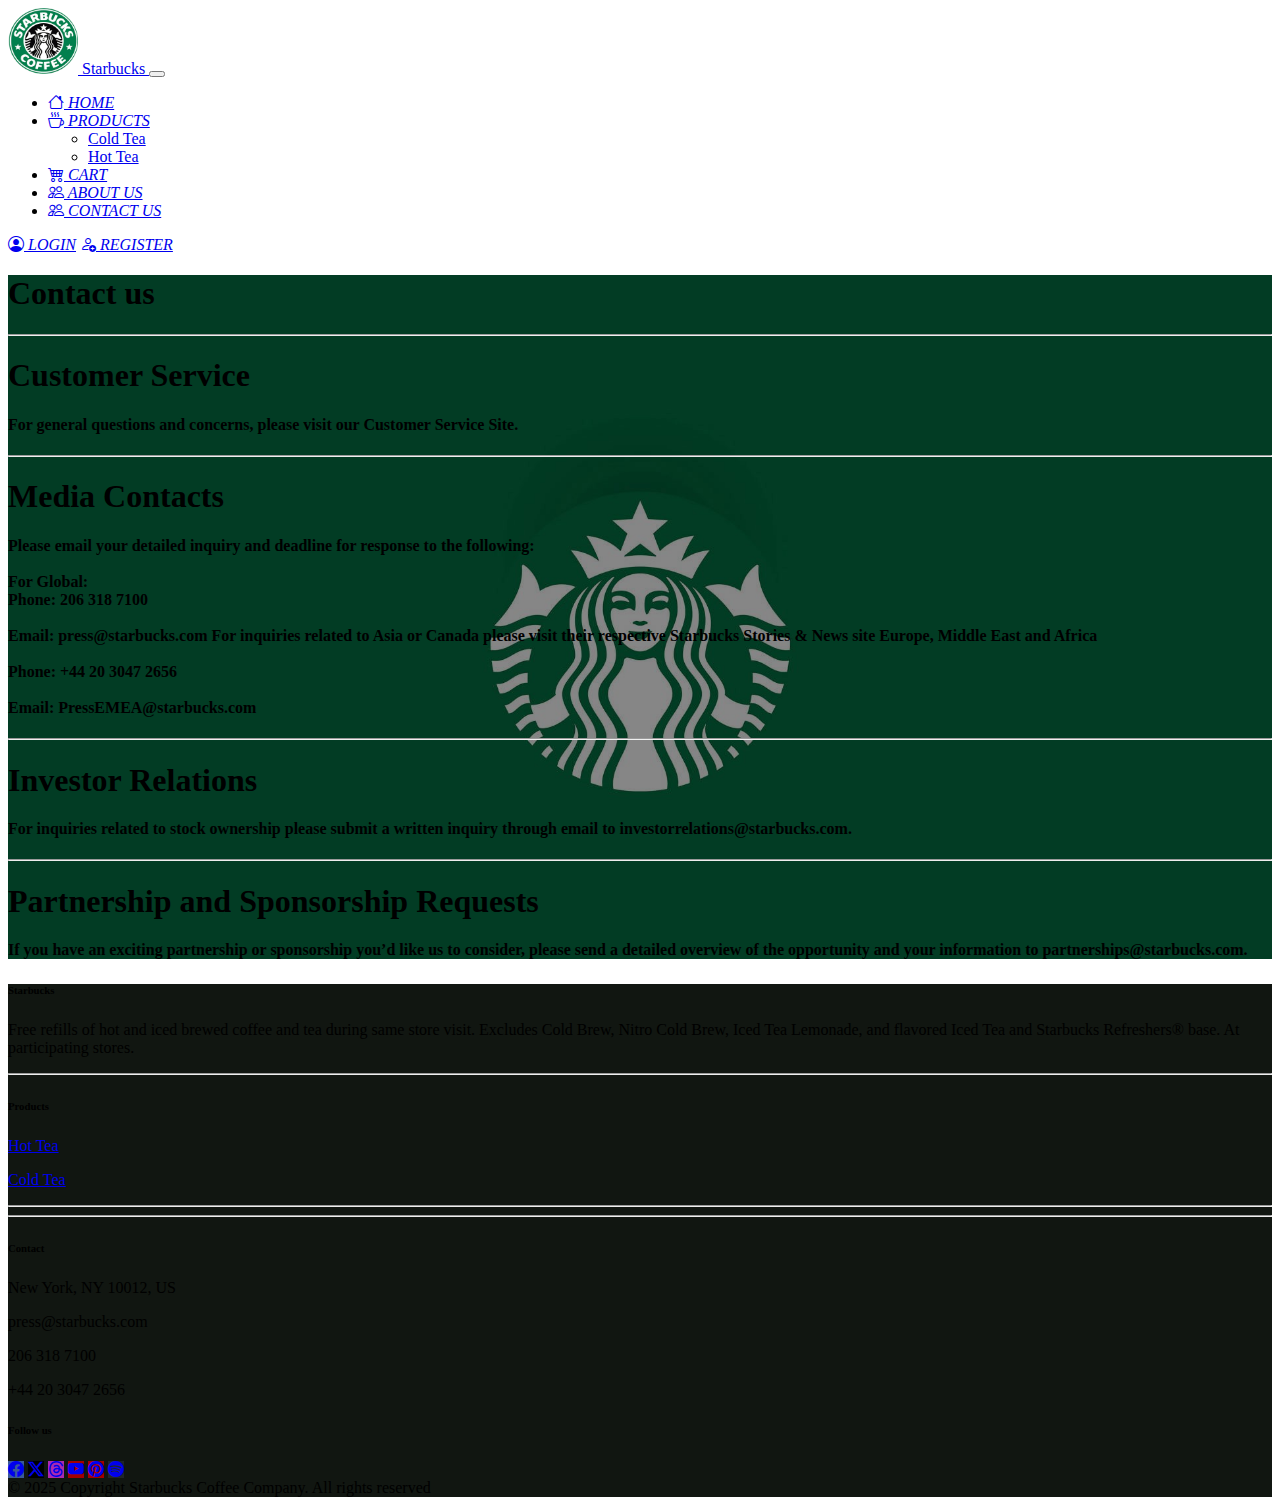
<file: contacts.html>
<!doctype html>
    <html lang="en">
                <head >
                    <meta charset="utf-8">
                    <meta name="viewport" content="width=device-width, initial-scale=1">
                    <title>Starbucks</title>
                    
                    <link rel="stylesheet" href="https://cdn.jsdelivr.net/npm/bootstrap-icons@1.13.1/font/bootstrap-icons.min.css">
                    <link href="https://cdn.jsdelivr.net/npm/bootstrap@5.3.0-alpha3/dist/css/bootstrap.min.css" rel="stylesheet" integrity="sha384-KK94CHFLLe+nY2dmCWGMq91rCGa5gtU4mk92HdvYe+M/SXH301p5ILy+dN9+nJOZ" crossorigin="anonymous">
                  </head>
                  <body class="bg-dark">
<!-- nav -->
<section>
  <nav class="navbar navbar-expand-lg bg-body-tertiary p-3" data-bs-theme="dark">
    <div class="container-fluid">
      <a class="navbar-brand" href="index.html">
        <img class="nav-logo" src="image/logo-modified.png" alt="Logo" width="70" height="66">
        Starbucks
      </a>
      <button class="navbar-toggler" type="button" data-bs-toggle="collapse" data-bs-target="#navbarSupportedContent" aria-controls="navbarSupportedContent" aria-expanded="false" aria-label="Toggle navigation">
        <span class="navbar-toggler-icon"></span>
      </button>
      <div class="collapse navbar-collapse" id="navbarSupportedContent">
        <ul class="navbar-nav me-auto mb-2 mb-lg-0">
          <li class="nav-item">
            <a class="nav-link active" aria-current="page" href="index.html"><i class="bi bi-house"> HOME</i></a>
          </li>
          <li class="nav-item dropdown">
            <a class="nav-link dropdown-toggle" href="products.html" role="button" data-bs-toggle="dropdown" aria-expanded="false">
              <i class="bi bi-cup-hot"> PRODUCTS</i>
            </a>
            <ul class="dropdown-menu">
              <li><a class="dropdown-item" href="prod1.html">Cold Tea</a></li>
              <li><a class="dropdown-item" href="prod2.html">Hot Tea</a></li>
            </ul>
          </li>
          <li class="nav-item">
            <a class="nav-link" href="cart.html"><i class="bi bi-cart4"> CART</i></a>
          </li>
            <li class="nav-item">
            <a class="nav-link" href="About_us.html"><i class="bi bi-people"> ABOUT US</i></a>
          </li>
           </li>
            <li class="nav-item">
            <a class="nav-link" href="contacts.html"><i class="bi bi-people"> CONTACT US</i></a>
          </li>
        </ul>
        <div class="d-flex ms-auto">
          <a class="nav-link text-white" href="login.html"><i class="bi bi-person-circle"> LOGIN</i></a>
          <a class="nav-link text-white px-3" href="register.html"><i class="bi bi-person-add"> REGISTER</i></a>
        </div>
      </div>
    </div>
  </nav>
</section>
<!-- nav -->

<!-- content -->
  <section> 
    <div class="row m-4 d-flex justify-content-center border border-4 border-success rounded-3 p-4 BG" style="background-image: url(image/contact\ us\ cover.jpg); background-size: cover; background-position: center; height: auto;">
      <div class="col-md-6 d-flex flex-column justify-content-center text-white">
        <h1 class="mb-4">Contact us</h1>
        <hr>
        <h1 class="mb-4">Customer Service</h1>
        <h4><p>For general questions and concerns, please visit our Customer Service Site.</p></h4>
        <hr>
        <h1 class="mb-4">Media Contacts</h1>
        <h4><p>
          Please email your detailed inquiry and deadline for response to the following:
          <br><br>  
          For Global:
          <br>
          Phone: 206 318 7100
          <br><br>
          Email: press@starbucks.com  
          For inquiries related to Asia or Canada please visit their respective Starbucks Stories & News site
          Europe, Middle East and Africa
          <br><br>
          Phone: +44 20 3047 2656
          <br><br>
          Email: PressEMEA@starbucks.com
        </p></h4>
          <hr>
        <h1 class="mb-4">Investor Relations</h1>
        <h4><p>
          For inquiries related to stock ownership please submit a written inquiry through email to investorrelations@starbucks.com.
        </p></h4>
        <hr>
        <h1 class="mb-4">Partnership and Sponsorship Requests</h1>
        <h4><p>
         If you have an exciting partnership or sponsorship you’d like us to consider, please send a detailed overview of the opportunity and your information to partnerships@starbucks.com.
        </p></h4>
    </div>
  </section>

<!-- content end -->

<!-- Footer -->
                    <section>
                      <footer
                              class="text-center text-lg-start text-white"
                              style="background-color: #111611"
                              >
                        <!-- Grid container -->
                        <div class="container p-4 pb-0">
                          <!-- Section: Links -->
                          <section class="">
                            <!--Grid row-->
                            <div class="row">
                              <!-- Grid column -->
                              <div class="col-md-3 col-lg-3 col-xl-3 mx-auto mt-3">
                                <h6 class="text-uppercase mb-4 font-weight-bold">
                                  Starbucks
                                </h6>
                                <p>
                                  Free refills of hot and iced brewed coffee and tea during same store visit.
                                   Excludes Cold Brew, Nitro Cold Brew, Iced Tea Lemonade, and flavored Iced Tea and Starbucks Refreshers® base.
                                   At participating stores.
                                </p>
                              </div>
                              <!-- Grid column -->

                              <hr class="w-100 clearfix d-md-none" />

                              <!-- Grid column -->
                              <div class="col-md-2 col-lg-2 col-xl-2 mx-auto mt-3">
                                <h6 class="text-uppercase mb-4 font-weight-bold">Products</h6>
                                <p>
                                  <a class="text-white" href="prod2.html">Hot Tea</a>
                                </p>
                                <p>
                                  <a class="text-white" href="prod1.html">Cold Tea</a>
                                </p>
                              </div>
                              <!-- Grid column -->

                              <hr class="w-100 clearfix d-md-none" />

                              <!-- Grid column -->
                              <hr class="w-100 clearfix d-md-none" />

                              <!-- Grid column -->
                              <div class="col-md-4 col-lg-3 col-xl-3 mx-auto mt-3">
                                <h6 class="text-uppercase mb-4 font-weight-bold">Contact</h6>
                                <p><i class="fas fa-home mr-3"></i> New York, NY 10012, US</p>
                                <p><i class="fas fa-envelope mr-3"></i> press@starbucks.com</p>
                                <p><i class="fas fa-phone mr-3"></i> 206 318 7100</p>
                                <p><i class="fas fa-print mr-3"></i> +44 20 3047 2656</p>
                              </div>
                              <!-- Grid column -->

                              <!-- Grid column -->
                              <div class="col-md-3 col-lg-2 col-xl-2 mx-auto mt-3">
                                <h6 class="text-uppercase mb-4 font-weight-bold">Follow us</h6>

                                <!-- Facebook -->
                                <a 
                                  class="btn btn-primary btn-floating m-1"
                                  style="background-color: #3b5998"
                                  href="https://www.facebook.com/Starbucks" 
                                  target="_blank"
                                  role="button"
                                  ><i class="bi bi-facebook"></i></a>

                                <!-- Twitter -->
                                <a
                                  class="btn btn-primary btn-floating m-1"
                                  style="background-color: #000000"
                                  href="https://x.com/starbucks/"
                                  target="_blank"
                                  role="button"
                                  ><i class="bi bi-twitter-x"></i></a>

                                <!-- Instagram -->
                                <a
                                  class="btn btn-primary btn-floating m-1"
                                  style="background-color: #ac2bac"
                                  href="https://www.instagram.com/starbucks/"
                                  target="_blank"
                                  role="button"
                                  ><i class="bi bi-threads"></i></a>

                                <!-- Youtube -->
                                <a
                                  class="btn btn-primary btn-floating m-1"
                                  style="background-color: #a30000"
                                  href="https://www.youtube.com/starbucks"
                                  target="_blank"
                                  role="button"
                                  ><i class="bi bi-youtube"></i></a>

                                <!-- pintress -->
                                <a
                                  class="btn btn-primary btn-floating m-1"
                                  style="background-color: #a30000"
                                  href="https://www.pinterest.com/starbucks/"
                                  target="_blank"
                                  role="button"
                                  ><i class="bi bi-pinterest"></i></a>

                                   <!-- Spotify -->
                                <a
                                  class="btn btn-primary btn-floating m-1"
                                  style="background-color: #20252b"
                                  href="https://open.spotify.com/user/starbucks"
                                  target="_blank"
                                  role="button"
                                  ><i class="bi bi-spotify"></i></a>
                              </div>
                            </div>
                            <!--Grid row-->
                          </section>
                          <!-- Section: Links -->
                        </div>
                        <!-- Grid container -->

                        <!-- Copyright -->
                        <div
                            class="text-center p-3"
                            style="background-color: #111611"
                            >
                         <a> © 2025 Copyright Starbucks Coffee Company. All rights reserved</a>
                        </div>
                        <!-- Copyright -->
                      </footer> 
                    <!-- End of .container -->
                    </section>
<!-- End Footer -->
            <script src="https://cdn.jsdelivr.net/npm/bootstrap@5.3.0-alpha3/dist/js/bootstrap.bundle.min.js" integrity="sha384-ENjdO4Dr2bkBIFxQpeoTz1HIcje39Wm4jDKdf19U8gI4ddQ3GYNS7NTKfAdVQSZe" crossorigin="anonymous"></script>                
        </body>
    </html>
</file>
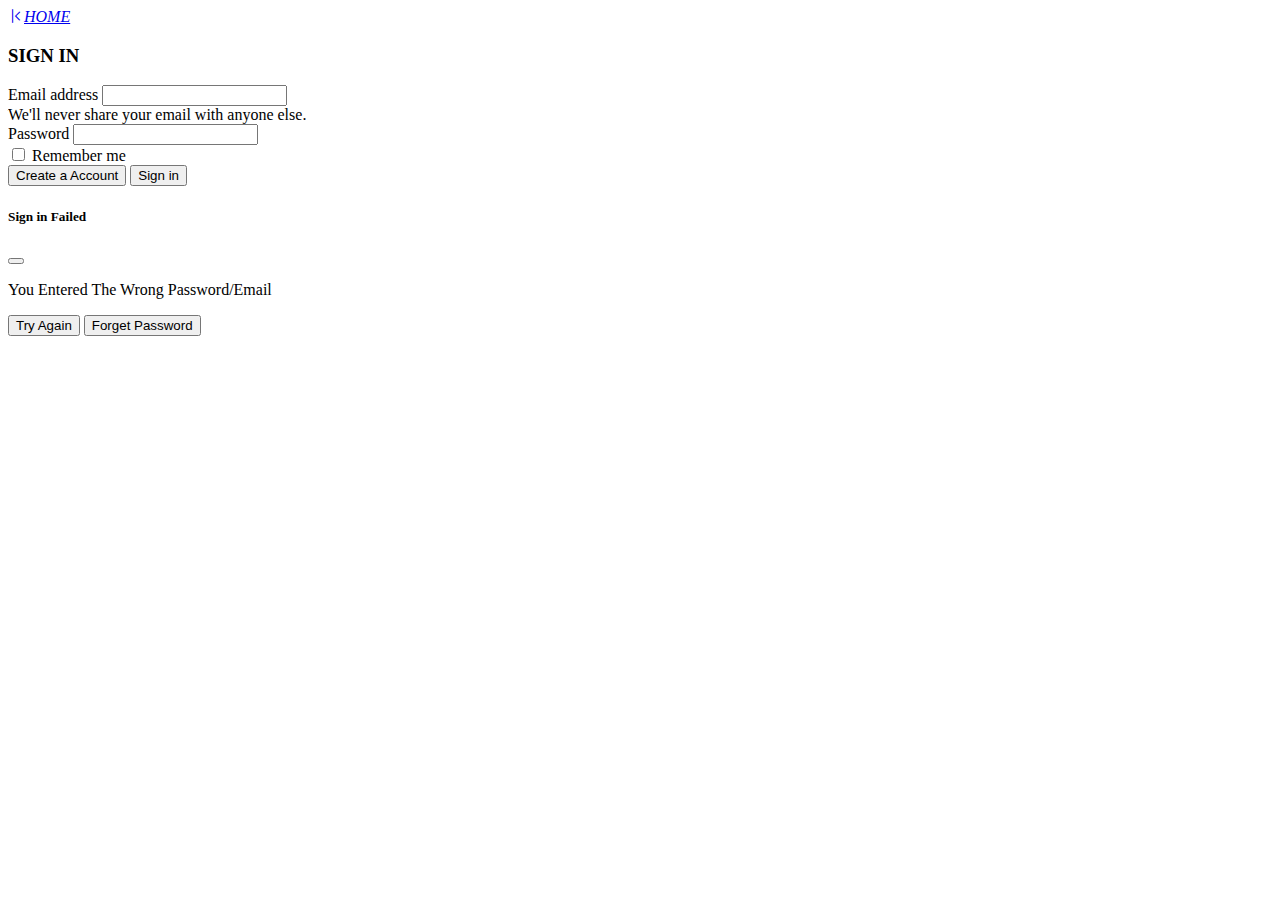
<file: login.html>
<!doctype html>
    <html lang="en">
                <head >
                    <meta charset="utf-8">
                    <meta name="viewport" content="width=device-width, initial-scale=1">
                    <title>Starbucks</title>
                    
                    <link rel="stylesheet" href="https://cdn.jsdelivr.net/npm/bootstrap-icons@1.13.1/font/bootstrap-icons.min.css">
                    <link href="https://cdn.jsdelivr.net/npm/bootstrap@5.3.0-alpha3/dist/css/bootstrap.min.css" rel="stylesheet" integrity="sha384-KK94CHFLLe+nY2dmCWGMq91rCGa5gtU4mk92HdvYe+M/SXH301p5ILy+dN9+nJOZ" crossorigin="anonymous">
                  </head>
                  <body class="bg-dark">

<!-- login -->
<form class="p-5 border border-4 border-success mx-auto my-5 bg-body-tertiary rounded-5" style="max-width: 1300px;">
  <div class="#">
                <a href="index.html"><i class="bi bi-chevron-bar-left">HOME</i></a>
            </div>
  <div class="text-center ">
  <h3>SIGN IN</h3>
</div>
  <div class="mb-3">
    <label for="exampleInputEmail1" class="form-label">Email address</label>
    <input type="email" class="form-control" id="exampleInputEmail1" aria-describedby="emailHelp">
    <div id="emailHelp" class="form-text">We'll never share your email with anyone else.</div>
  </div>
  <div class="mb-3">
    <label for="exampleInputPassword1" class="form-label">Password</label>
    <input type="password" class="form-control" id="exampleInputPassword1">
  </div>
  <div class="mb-3 form-check">
    <input type="checkbox" class="form-check-input" id="exampleCheck1">
    <label class="form-check-label" for="exampleCheck1">Remember me</label>
  </div>
  <a href="register.html"><button type="button" class="btn btn-secondary">Create a Account</button></a>
  <button type="button" class="btn btn-primary" data-bs-toggle="modal" data-bs-target="#Confirm">Sign in</button>
  
</form>
 <!-- login end -->



 <!-- modal -->
  <section>
          <div class="modal" id="Confirm" tabindex="-1">
            <div class="modal-dialog">
              <div class="modal-content">
                <div class="modal-header">
                  <h5 class="modal-title">Sign in Failed</h5>
                  <button type="button" class="btn-close" data-bs-dismiss="modal" aria-label="Close"></button>
                </div>
                <div class="modal-body">
                  <p>You Entered The Wrong Password/Email</p>
                </div>
                 <div class="modal-footer">
                <button type="button" class="btn btn-primary" data-bs-dismiss="modal">Try Again</button>
                <button type="button" class="btn btn-secondary" data-bs-toggle="modal">Forget Password</button>
              </div>
              </div>
            </div>
          </div>  
          </section>
<!-- modal end -->
            <script src="https://cdn.jsdelivr.net/npm/bootstrap@5.3.0-alpha3/dist/js/bootstrap.bundle.min.js" integrity="sha384-ENjdO4Dr2bkBIFxQpeoTz1HIcje39Wm4jDKdf19U8gI4ddQ3GYNS7NTKfAdVQSZe" crossorigin="anonymous"></script>                
        </body>
    </html>
</file>
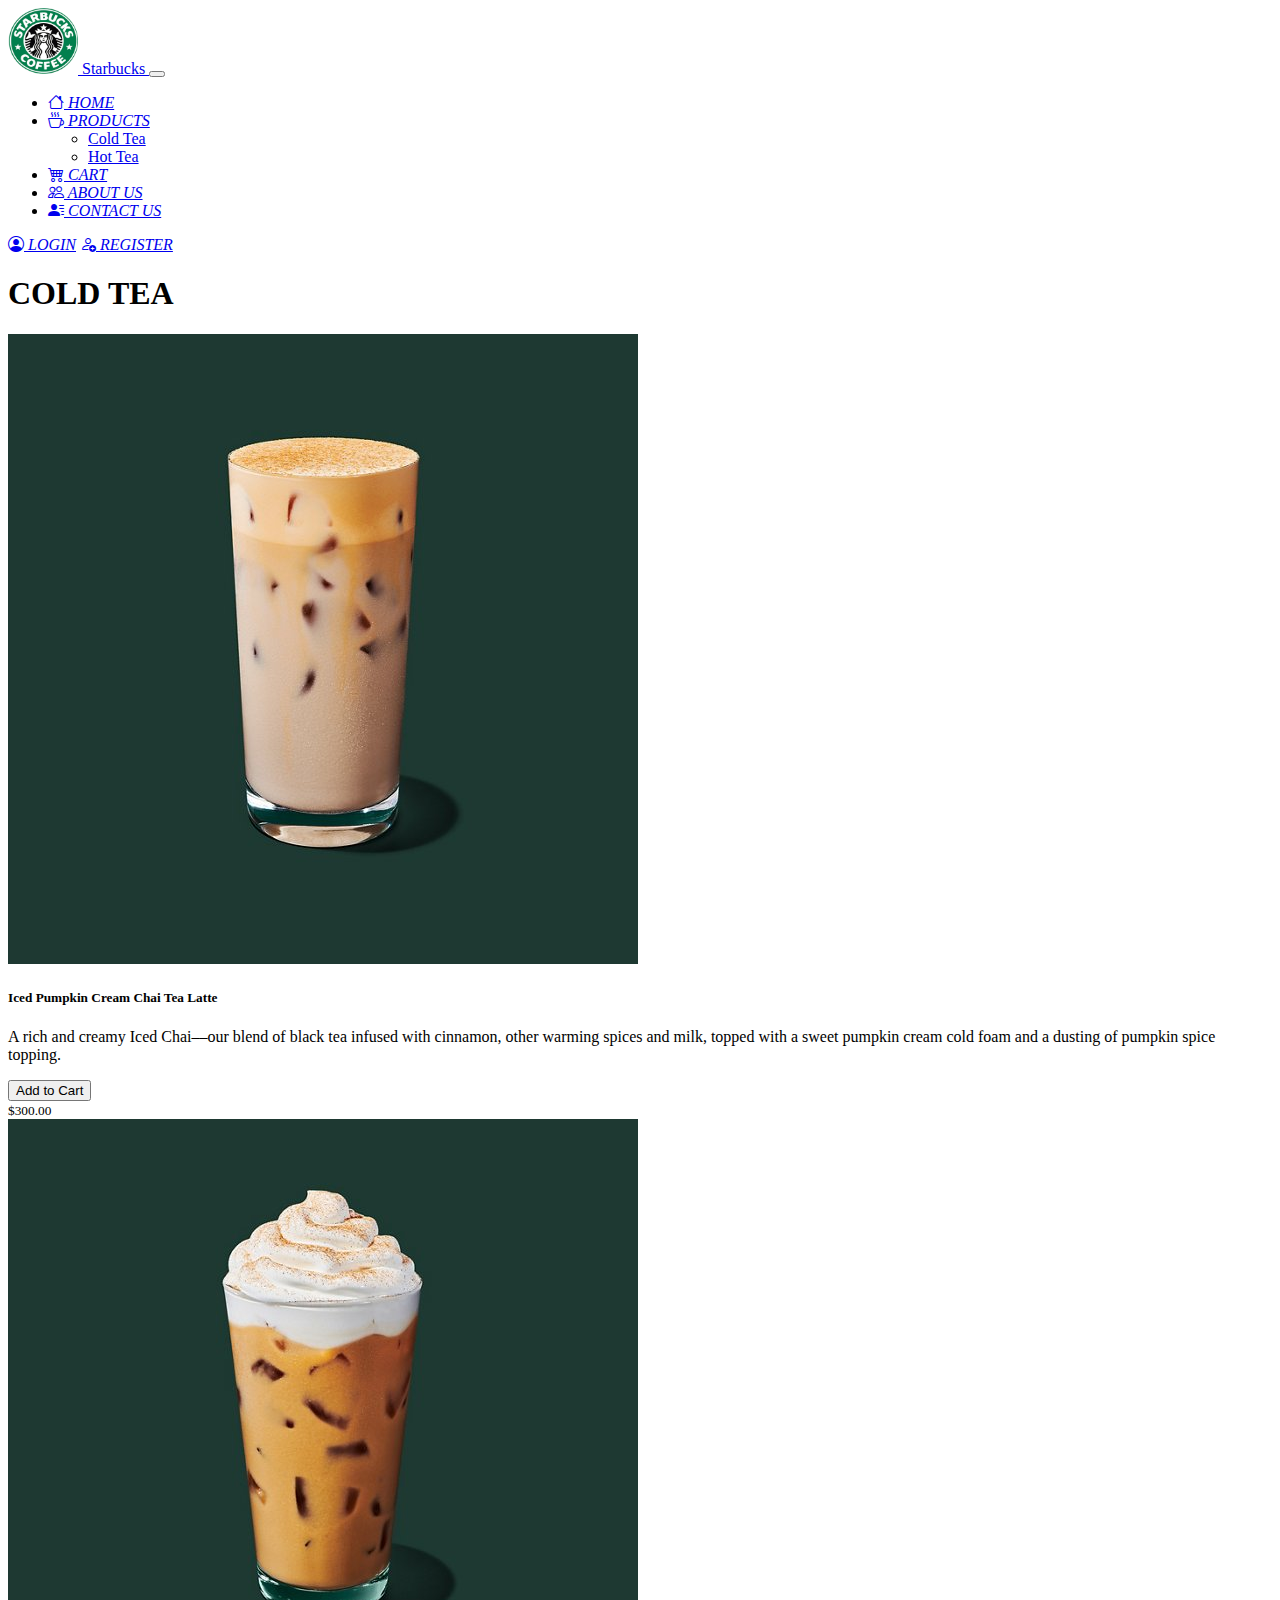
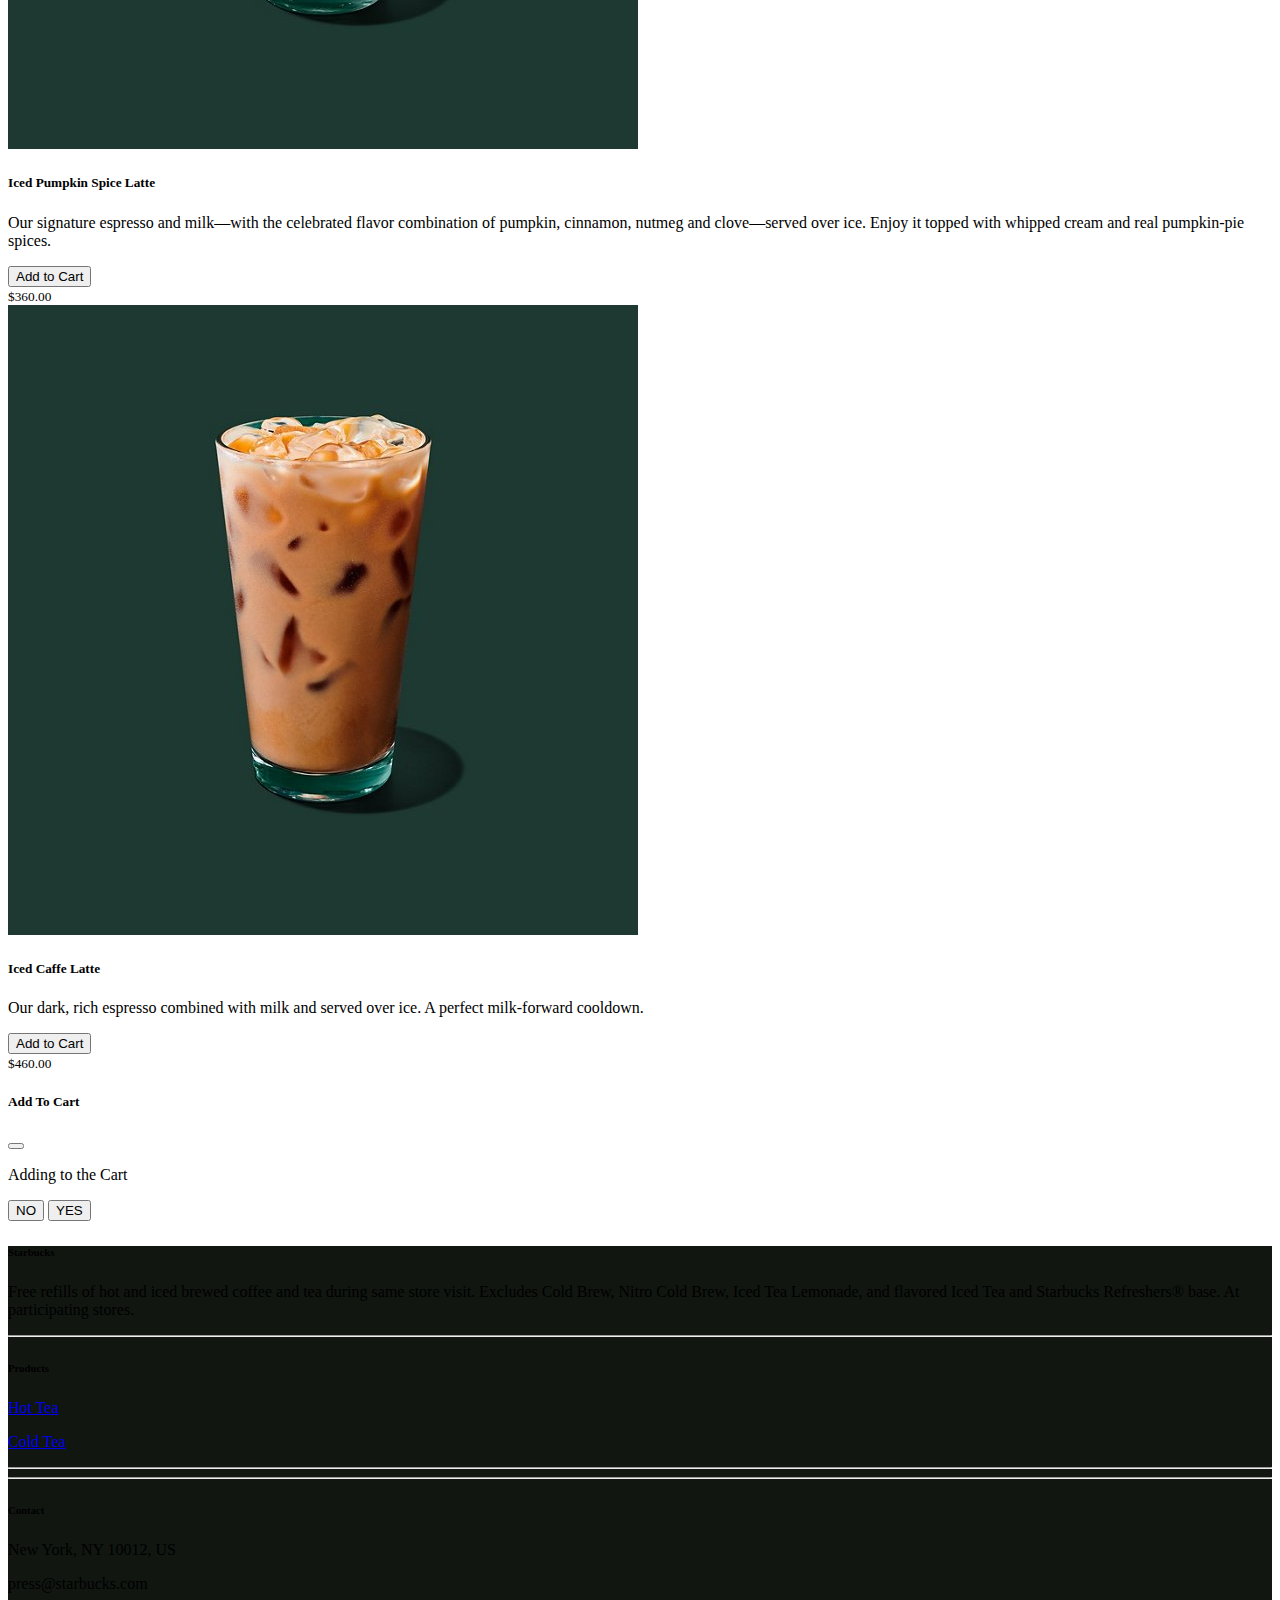
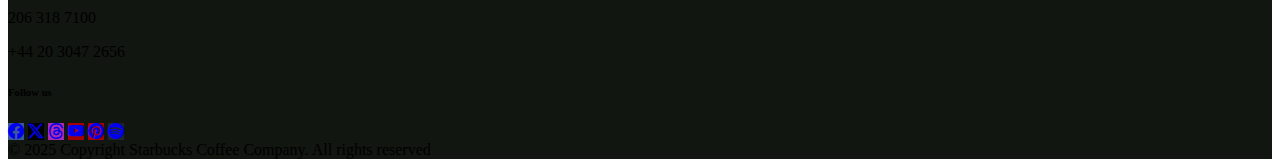
<file: prod1.html>
<!doctype html>
    <html lang="en">
                <head >
                    <meta charset="utf-8">
                    <meta name="viewport" content="width=device-width, initial-scale=1">
                    <title>Starbucks</title>
                    
                    <link rel="stylesheet" href="https://cdn.jsdelivr.net/npm/bootstrap-icons@1.13.1/font/bootstrap-icons.min.css">
                    <link href="https://cdn.jsdelivr.net/npm/bootstrap@5.3.0-alpha3/dist/css/bootstrap.min.css" rel="stylesheet" integrity="sha384-KK94CHFLLe+nY2dmCWGMq91rCGa5gtU4mk92HdvYe+M/SXH301p5ILy+dN9+nJOZ" crossorigin="anonymous">
                  </head>
                  <body class="bg-dark">
<!-- nav -->
<section>
  <nav class="navbar navbar-expand-lg bg-body-tertiary p-3" data-bs-theme="dark">
    <div class="container-fluid">
      <a class="navbar-brand " href="index.html">
        <img class="nav-logo" src="image/logo-modified.png" alt="Logo" width="70" height="66">
         Starbucks
      </a>
      <button class="navbar-toggler" type="button" data-bs-toggle="collapse" data-bs-target="#navbarSupportedContent" aria-controls="navbarSupportedContent" aria-expanded="false" aria-label="Toggle navigation">
        <span class="navbar-toggler-icon"></span>
      </button>
      <div class="collapse navbar-collapse text-white" id="navbarSupportedContent">
        <ul class="navbar-nav me-auto mb-2 mb-lg-0">
          <li class="nav-item">
            <a class="nav-link active" aria-current="page" href="index.html"><i class="bi bi-house"> HOME</i></a>
          </li>
          <li class="nav-item dropdown">
            <a class="nav-link dropdown-toggle" href="products.html" role="button" data-bs-toggle="dropdown" aria-expanded="false">
              <i class="bi bi-cup-hot"> PRODUCTS</i>
            </a>
            <ul class="dropdown-menu">
              <li><a class="dropdown-item" href="prod1.html">Cold Tea</a></li>
              <li><a class="dropdown-item" href="prod2.html">Hot Tea</a></li>
            </ul>
          </li>
          <li class="nav-item">
            <a class="nav-link" href="cart.html"><i class="bi bi-cart4"> CART</i></a>
          </li>
            <li class="nav-item">
            <a class="nav-link" href="About_us.html"><i class="bi bi-people"> ABOUT US</i></a>
          </li>
             <li class="nav-item">
            <a class="nav-link" href="contacts.html"><i class="bi bi-person-lines-fill"> CONTACT US</i></a>
          </li>
        </ul>
        <div class=" d-flex ms-auto">
          <a class="nav-link text-white" href="login.html"><i class="bi bi-person-circle"> LOGIN</i></a>
          <a class="nav-link text-white px-3" href="register.html"><i class="bi bi-person-add"> REGISTER</i></a>
        </div>
      </div>
    </div>
  </nav>
</section>
<!-- nav -->  

<!-- card -->
     <section class="my-5">
                        <h1 class="text-center mb-5 text-white" > COLD TEA </h1>
                        <div class="row row-cols-1 row-cols-md-3 w-75 mx-auto">
                            <div class="col my-4">
                              <div class="card h-100 d-flex flex-column border border-4 border-success">
                                <img src="image/IcedPumpkinCreamChaiTeaLatte cold.jpg" class="card-img-top" alt="...">
                                <div class="card-body d-flex flex-column">
                                  <h5 class="card-title">Iced Pumpkin Cream Chai Tea Latte</h5>
                                  <p class="card-text flex-grow-1">A rich and creamy Iced Chai––our blend of black tea infused with cinnamon, 
                                    other warming spices and milk, topped with a sweet pumpkin cream cold foam and a dusting of pumpkin spice topping.</p>
                                  <button type="button" class="btn btn-success mt-auto" data-bs-toggle="modal" data-bs-target="#addcart">Add to Cart</button>
                                </div>
                                <div class="card-footer">
                                  <small class="text-body-secondary fw-bold">$300.00</small>
                                </div>
                              </div>
                            </div>

                            <div class="col my-4">
                              <div class="card h-100 d-flex flex-column border border-4 border-success">
                                <img src="image/IcedPumpkinSpicedLatte cold.jpg" class="card-img-top" alt="...">
                                <div class="card-body d-flex flex-column">
                                  <h5 class="card-title">Iced Pumpkin Spice Latte</h5>
                                  <p class="card-text flex-grow-1">Our signature espresso and milk—with the celebrated flavor combination of 
                                    pumpkin, cinnamon, nutmeg and clove—served over ice. 
                                    Enjoy it topped with whipped cream and real pumpkin-pie spices.</p>
                                  <button type="button" class="btn btn-success mt-auto" data-bs-toggle="modal" data-bs-target="#addcart">Add to Cart</button>
                                </div>

                                <div class="card-footer">
                                  <small class="text-body-secondary fw-bold">$360.00</small>
                                </div>

                              </div>
                            </div>

                            <div class="col my-4">
                              <div class="card h-100 d-flex flex-column border border-4 border-success">
                                <img src="image/IcedCaffeLatte cold.jpg" class="card-img-top" alt="...">
                                <div class="card-body d-flex flex-column">
                                  <h5 class="card-title">Iced Caffe Latte</h5>
                                  <p class="card-text flex-grow-1">Our dark, rich espresso combined with milk and served over ice. 
                                    A perfect milk-forward cooldown.</p>
                                  <button type="button" class="btn btn-success mt-auto" data-bs-toggle="modal" data-bs-target="#addcart">Add to Cart</button>
                                </div>
                                <div class="card-footer">
                                  <small class="text-body-secondary fw-bold">$460.00</small>
                                </div>
                              </div>
                            </div>
                          </div>
                    </section>  
<!--card end-->

<!-- modal  -->
                  <section>

                  <div class="modal" tabindex="-1" id="addcart">
                    <div class="modal-dialog">
                      <div class="modal-content">
                        <div class="modal-header">
                          <h5 class="modal-title">Add To Cart</h5>
                          <button type="button" class="btn-close" data-bs-dismiss="modal" aria-label="Close"></button>
                        </div>
                        <div class="modal-body">
                          <p>Adding to the Cart</p>
                        </div>
                        <div class="modal-footer">
                          <button type="button" class="btn btn-secondary" data-bs-dismiss="modal">NO</button>
                          <a href="prod1.html"><button type="button" class="btn btn-primary">YES</button></a>
                        </div>
                      </div>
                    </div>
                  </div>

                  </section>
<!-- modal end -->


<!-- Footer -->
                    <section>
                      <footer
                              class="text-center text-lg-start text-white"
                              style="background-color: #111611"
                              >
                        <!-- Grid container -->
                        <div class="container p-4 pb-0">
                          <!-- Section: Links -->
                          <section class="">
                            <!--Grid row-->
                            <div class="row">
                              <!-- Grid column -->
                              <div class="col-md-3 col-lg-3 col-xl-3 mx-auto mt-3">
                                <h6 class="text-uppercase mb-4 font-weight-bold">
                                  Starbucks
                                </h6>
                                <p>
                                  Free refills of hot and iced brewed coffee and tea during same store visit.
                                   Excludes Cold Brew, Nitro Cold Brew, Iced Tea Lemonade, and flavored Iced Tea and Starbucks Refreshers® base.
                                   At participating stores.
                                </p>
                              </div>
                              <!-- Grid column -->

                              <hr class="w-100 clearfix d-md-none" />

                              <!-- Grid column -->
                              <div class="col-md-2 col-lg-2 col-xl-2 mx-auto mt-3">
                                <h6 class="text-uppercase mb-4 font-weight-bold">Products</h6>
                                <p>
                                  <a class="text-white" href="prod2.html">Hot Tea</a>
                                </p>
                                <p>
                                  <a class="text-white" href="prod1.html">Cold Tea</a>
                                </p>
                              </div>
                              <!-- Grid column -->

                              <hr class="w-100 clearfix d-md-none" />

                              <!-- Grid column -->
                              <hr class="w-100 clearfix d-md-none" />

                              <!-- Grid column -->
                              <div class="col-md-4 col-lg-3 col-xl-3 mx-auto mt-3">
                                <h6 class="text-uppercase mb-4 font-weight-bold">Contact</h6>
                                <p><i class="fas fa-home mr-3"></i> New York, NY 10012, US</p>
                                <p><i class="fas fa-envelope mr-3"></i> press@starbucks.com</p>
                                <p><i class="fas fa-phone mr-3"></i> 206 318 7100</p>
                                <p><i class="fas fa-print mr-3"></i> +44 20 3047 2656</p>
                              </div>
                              <!-- Grid column -->

                              <!-- Grid column -->
                              <div class="col-md-3 col-lg-2 col-xl-2 mx-auto mt-3">
                                <h6 class="text-uppercase mb-4 font-weight-bold">Follow us</h6>

                                <!-- Facebook -->
                                <a 
                                  class="btn btn-primary btn-floating m-1"
                                  style="background-color: #3b5998"
                                  href="https://www.facebook.com/Starbucks" 
                                  target="_blank"
                                  role="button"
                                  ><i class="bi bi-facebook"></i></a>

                                <!-- Twitter -->
                                <a
                                  class="btn btn-primary btn-floating m-1"
                                  style="background-color: #000000"
                                  href="https://x.com/starbucks/"
                                  target="_blank"
                                  role="button"
                                  ><i class="bi bi-twitter-x"></i></a>

                                <!-- Instagram -->
                                <a
                                  class="btn btn-primary btn-floating m-1"
                                  style="background-color: #ac2bac"
                                  href="https://www.instagram.com/starbucks/"
                                  target="_blank"
                                  role="button"
                                  ><i class="bi bi-threads"></i></a>

                                <!-- Youtube -->
                                <a
                                  class="btn btn-primary btn-floating m-1"
                                  style="background-color: #a30000"
                                  href="https://www.youtube.com/starbucks"
                                  target="_blank"
                                  role="button"
                                  ><i class="bi bi-youtube"></i></a>

                                <!-- pintress -->
                                <a
                                  class="btn btn-primary btn-floating m-1"
                                  style="background-color: #a30000"
                                  href="https://www.pinterest.com/starbucks/"
                                  target="_blank"
                                  role="button"
                                  ><i class="bi bi-pinterest"></i></a>

                                   <!-- Spotify -->
                                <a
                                  class="btn btn-primary btn-floating m-1"
                                  style="background-color: #20252b"
                                  href="https://open.spotify.com/user/starbucks"
                                  target="_blank"
                                  role="button"
                                  ><i class="bi bi-spotify"></i></a>
                              </div>
                            </div>
                            <!--Grid row-->
                          </section>
                          <!-- Section: Links -->
                        </div>
                        <!-- Grid container -->

                        <!-- Copyright -->
                        <div
                            class="text-center p-3"
                            style="background-color: #111611"
                            >
                         <a> © 2025 Copyright Starbucks Coffee Company. All rights reserved</a>
                        </div>
                        <!-- Copyright -->
                      </footer> 
                    <!-- End of .container -->
                    </section>
<!-- End Footer -->

            <script src="https://cdn.jsdelivr.net/npm/bootstrap@5.3.0-alpha3/dist/js/bootstrap.bundle.min.js" integrity="sha384-ENjdO4Dr2bkBIFxQpeoTz1HIcje39Wm4jDKdf19U8gI4ddQ3GYNS7NTKfAdVQSZe" crossorigin="anonymous"></script>                
        </body>
    </html>
</file>
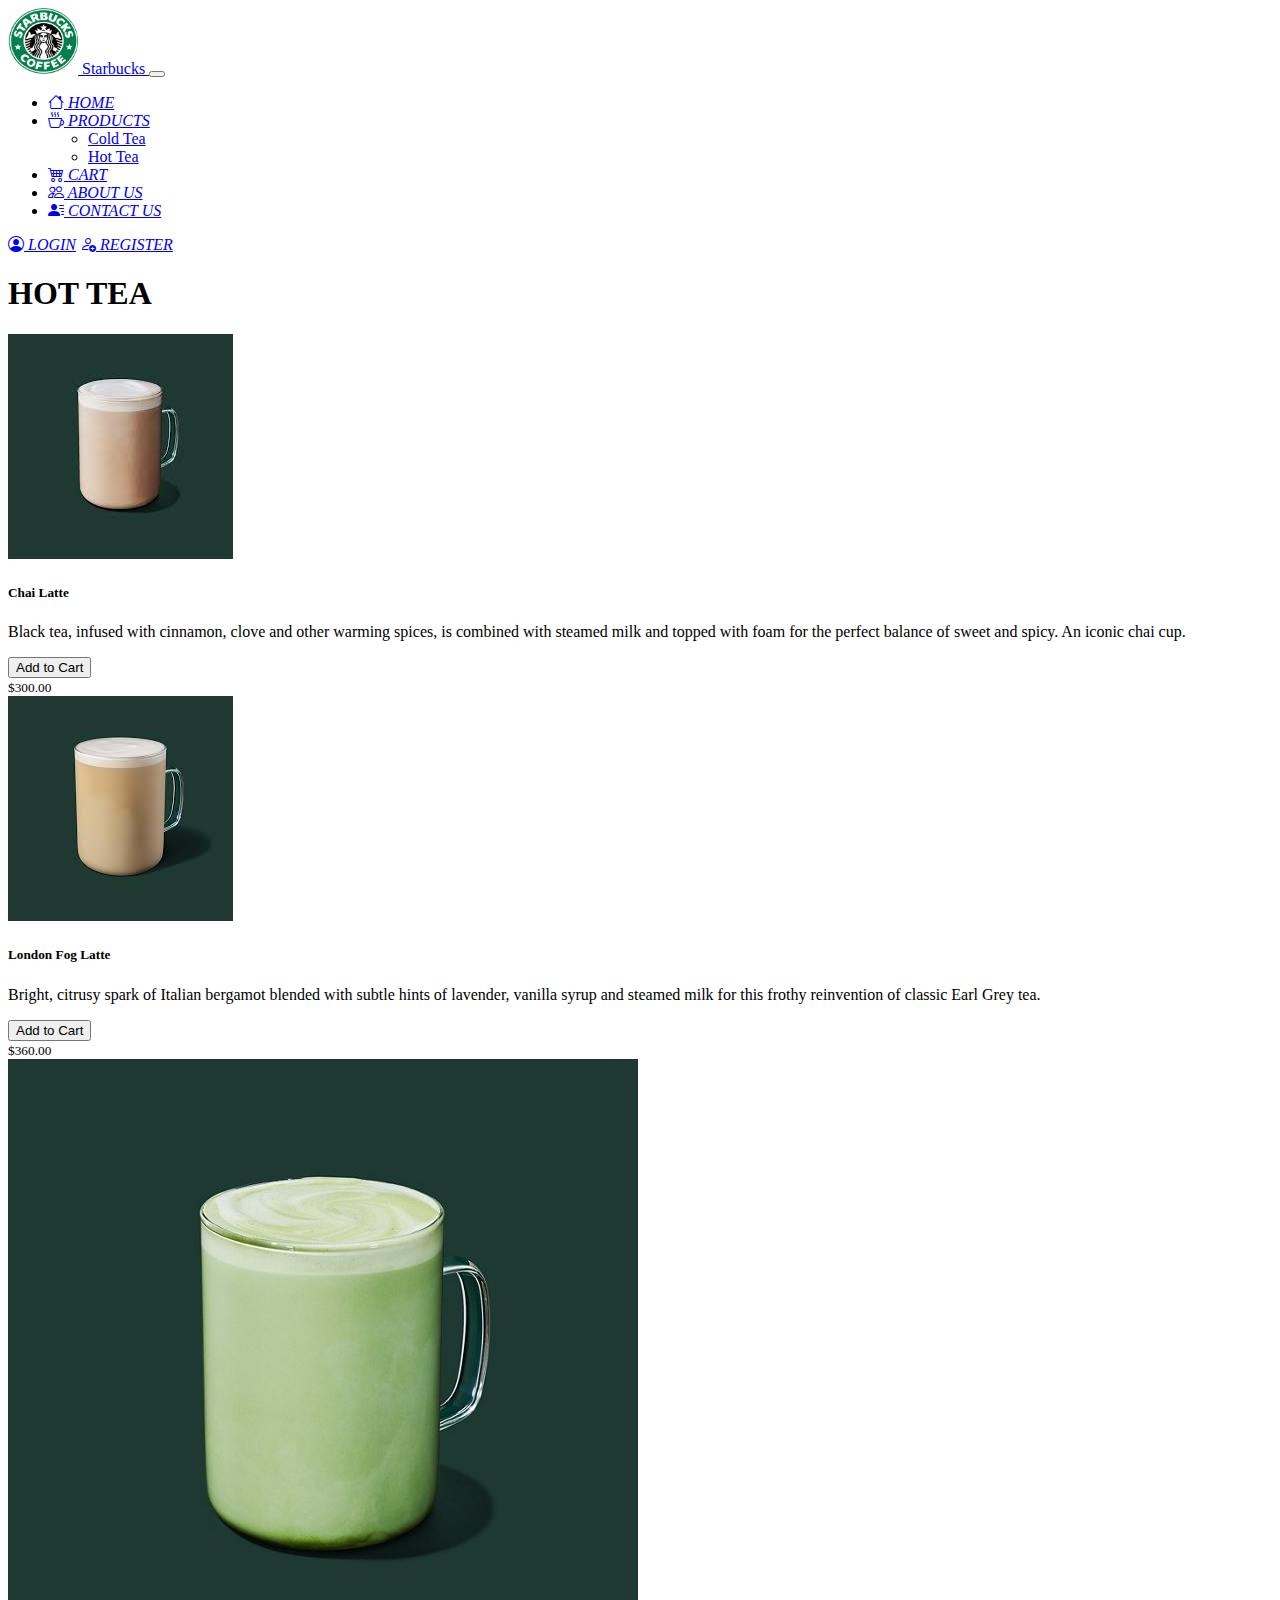
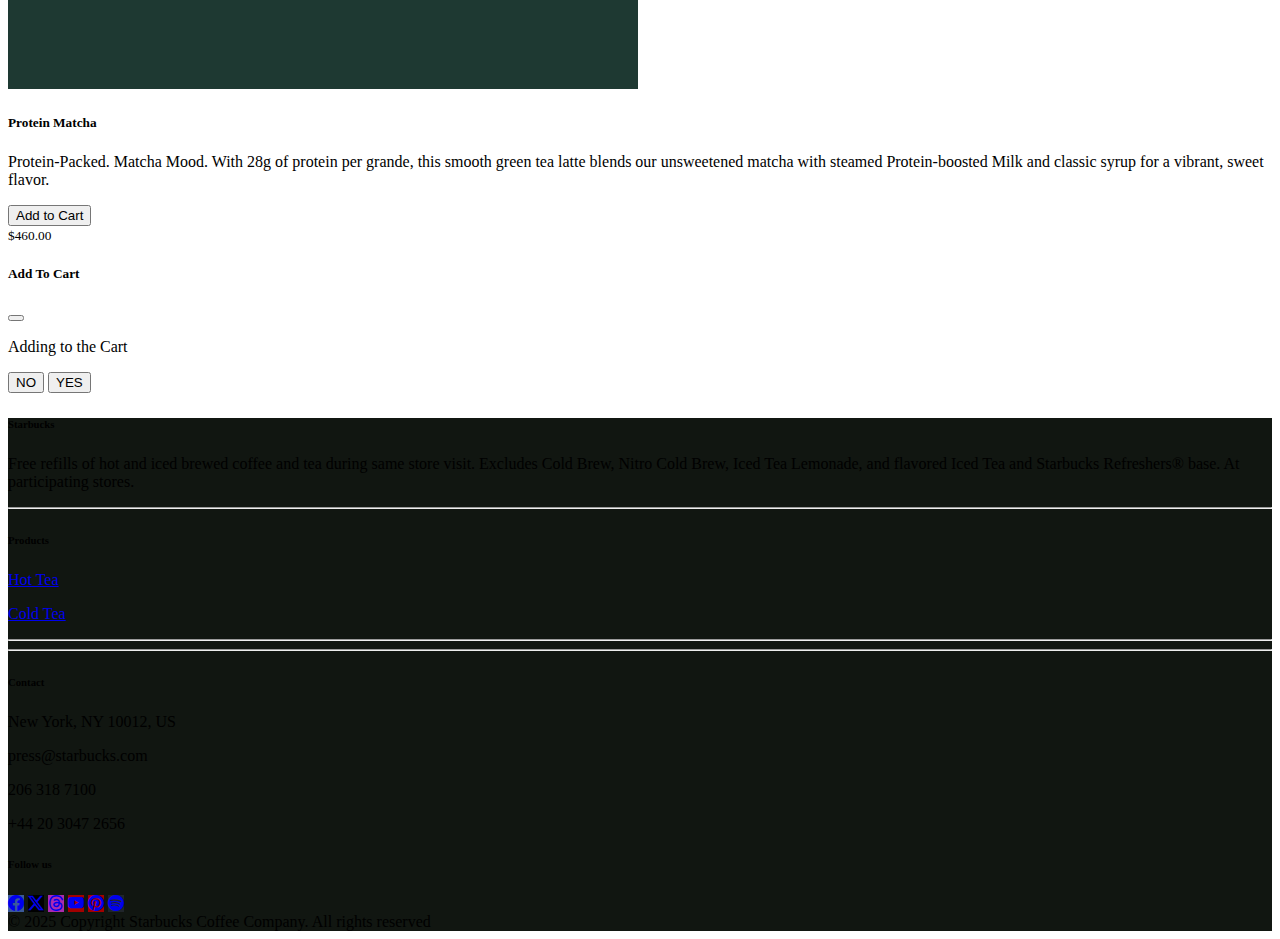
<file: prod2.html>
<!doctype html>
    <html lang="en">
                <head >
                    <meta charset="utf-8">
                    <meta name="viewport" content="width=device-width, initial-scale=1">
                    <title>Starbucks</title>
                    
                    <link rel="stylesheet" href="https://cdn.jsdelivr.net/npm/bootstrap-icons@1.13.1/font/bootstrap-icons.min.css">
                    <link href="https://cdn.jsdelivr.net/npm/bootstrap@5.3.0-alpha3/dist/css/bootstrap.min.css" rel="stylesheet" integrity="sha384-KK94CHFLLe+nY2dmCWGMq91rCGa5gtU4mk92HdvYe+M/SXH301p5ILy+dN9+nJOZ" crossorigin="anonymous">
                  </head>
                  <body class="bg-dark">
<!-- nav -->
                  <section>
                    <nav class="navbar navbar-expand-lg bg-body-tertiary p-3" data-bs-theme="dark">
                      <div class="container-fluid">
                        <a class="navbar-brand " href="index.html">
                          <img class="nav-logo" src="image/logo-modified.png" alt="Logo" width="70" height="66">
                          Starbucks
                        </a>
                        <button class="navbar-toggler" type="button" data-bs-toggle="collapse" data-bs-target="#navbarSupportedContent" aria-controls="navbarSupportedContent" aria-expanded="false" aria-label="Toggle navigation">
                          <span class="navbar-toggler-icon"></span>
                        </button>
                        <div class="collapse navbar-collapse text-white" id="navbarSupportedContent">
                          <ul class="navbar-nav me-auto mb-2 mb-lg-0">
                            <li class="nav-item">
                              <a class="nav-link active" aria-current="page" href="index.html"><i class="bi bi-house"> HOME</i></a>
                            </li>
                            <li class="nav-item dropdown">
                              <a class="nav-link dropdown-toggle" href="products.html" role="button" data-bs-toggle="dropdown" aria-expanded="false">
                                <i class="bi bi-cup-hot"> PRODUCTS</i>
                              </a>
                              <ul class="dropdown-menu">
                                <li><a class="dropdown-item" href="prod1.html">Cold Tea</a></li>
                                <li><a class="dropdown-item" href="prod2.html">Hot Tea</a></li>
                              </ul>
                            </li>
                            <li class="nav-item">
                              <a class="nav-link" href="cart.html"><i class="bi bi-cart4"> CART</i></a>
                            </li>
                              <li class="nav-item">
                              <a class="nav-link" href="About_us.html"><i class="bi bi-people"> ABOUT US</i></a>
                            </li>
                            <li class="nav-item">
                              <a class="nav-link" href="contacts.html"><i class="bi bi-person-lines-fill"> CONTACT US</i></a>
                            </li>
                          </ul>
                          <div class=" d-flex ms-auto">
                            <a class="nav-link text-white" href="login.html"><i class="bi bi-person-circle"> LOGIN</i></a>
                            <a class="nav-link text-white px-3" href="register.html"><i class="bi bi-person-add"> REGISTER</i></a>
                          </div>
                        </div>
                      </div>
                    </nav>
                  </section>
<!-- nav -->  
<!-- card -->
                    <section class="my-5">
                        <h1 class="text-center mb-5 text-white" > HOT TEA </h1>
                        <div class="row row-cols-1 row-cols-md-3 w-75 mx-auto">
                            <div class="col my-4">
                              <div class="card h-100 d-flex flex-column border border-4 border-success">
                                <img src="image/Chai Latte hot.jpg" class="card-img-top" alt="...">
                                <div class="card-body d-flex flex-column">
                                  <h5 class="card-title">Chai Latte</h5>
                                  <p class="card-text flex-grow-1">Black tea, infused with cinnamon, clove and other warming spices, is combined with steamed milk and topped with foam for the perfect balance of sweet and spicy.
                                     An iconic chai cup.</p>
                                  <button type="button" class="btn btn-success mt-auto" data-bs-toggle="modal" data-bs-target="#cart">Add to Cart</button>
                                </div>
                                <div class="card-footer">
                                  <small class="text-body-secondary fw-bold">$300.00</small>
                                </div>
                              </div>
                            </div>
                            <div class="col my-4">
                              <div class="card h-100 d-flex flex-column border border-4 border-success">
                                <img src="image/london fog latte hot.jpg" class="card-img-top" alt="...">
                                <div class="card-body d-flex flex-column">
                                  <h5 class="card-title">London Fog Latte</h5>
                                  <p class="card-text flex-grow-1">Bright, citrusy spark of Italian bergamot blended with subtle hints of lavender, vanilla syrup and steamed milk for this frothy reinvention of classic Earl Grey tea.</p>
                                  <button type="button" class="btn btn-success mt-auto" data-bs-toggle="modal" data-bs-target="#cart">Add to Cart</button>
                                </div>

                                <div class="card-footer">
                                  <small class="text-body-secondary fw-bold">$360.00</small>
                                </div>

                              </div>
                            </div>
                            <div class="col my-4">
                              <div class="card h-100 d-flex flex-column border border-4 border-success">
                                <img src="image/ProteinMatchaTeaLatte hot.jpg" class="card-img-top" alt="...">
                                <div class="card-body d-flex flex-column">
                                  <h5 class="card-title">Protein Matcha</h5>
                                  <p class="card-text flex-grow-1">Protein-Packed. Matcha Mood.
                                   With 28g of protein per grande, this smooth green tea latte blends our unsweetened matcha with steamed Protein-boosted Milk and classic syrup for a vibrant,
                                    sweet flavor.</p>
                                  <button type="button" class="btn btn-success mt-auto" data-bs-toggle="modal" data-bs-target="#cart">Add to Cart</button>
                                </div>
                                <div class="card-footer">
                                  <small class="text-body-secondary fw-bold">$460.00</small>
                                </div>
                              </div>
                            </div>
                          </div>
                    </section>
<!--card end-->

<!-- modal  -->
                  <section>
                  <div class="modal" tabindex="-1" id="cart">
                    <div class="modal-dialog">
                      <div class="modal-content">
                        <div class="modal-header">
                          <h5 class="modal-title">Add To Cart</h5>
                          <button type="button" class="btn-close" data-bs-dismiss="modal" aria-label="Close"></button>
                        </div>
                        <div class="modal-body">
                          <p>Adding to the Cart</p>
                        </div>
                        <div class="modal-footer">
                          <button type="button" class="btn btn-secondary" data-bs-dismiss="modal">NO</button>
                          <a href="prod2.html"><button type="button" class="btn btn-primary">YES</button></a>
                        </div>
                      </div>
                    </div>
                  </div>
                  </section>
<!-- modal end -->


<!-- Footer -->
                    <section>
                      <footer
                              class="text-center text-lg-start text-white"
                              style="background-color: #111611"
                              >
                        <!-- Grid container -->
                        <div class="container p-4 pb-0">
                          <!-- Section: Links -->
                          <section class="">
                            <!--Grid row-->
                            <div class="row">
                              <!-- Grid column -->
                              <div class="col-md-3 col-lg-3 col-xl-3 mx-auto mt-3">
                                <h6 class="text-uppercase mb-4 font-weight-bold">
                                  Starbucks
                                </h6>
                                <p>
                                  Free refills of hot and iced brewed coffee and tea during same store visit.
                                   Excludes Cold Brew, Nitro Cold Brew, Iced Tea Lemonade, and flavored Iced Tea and Starbucks Refreshers® base.
                                   At participating stores.
                                </p>
                              </div>
                              <!-- Grid column -->

                              <hr class="w-100 clearfix d-md-none" />

                              <!-- Grid column -->
                              <div class="col-md-2 col-lg-2 col-xl-2 mx-auto mt-3">
                                <h6 class="text-uppercase mb-4 font-weight-bold">Products</h6>
                                <p>
                                  <a class="text-white" href="prod2.html">Hot Tea</a>
                                </p>
                                <p>
                                  <a class="text-white" href="prod1.html">Cold Tea</a>
                                </p>
                              </div>
                              <!-- Grid column -->

                              <hr class="w-100 clearfix d-md-none" />

                              <!-- Grid column -->
                              <hr class="w-100 clearfix d-md-none" />

                              <!-- Grid column -->
                              <div class="col-md-4 col-lg-3 col-xl-3 mx-auto mt-3">
                                <h6 class="text-uppercase mb-4 font-weight-bold">Contact</h6>
                                <p><i class="fas fa-home mr-3"></i> New York, NY 10012, US</p>
                                <p><i class="fas fa-envelope mr-3"></i> press@starbucks.com</p>
                                <p><i class="fas fa-phone mr-3"></i> 206 318 7100</p>
                                <p><i class="fas fa-print mr-3"></i> +44 20 3047 2656</p>
                              </div>
                              <!-- Grid column -->

                              <!-- Grid column -->
                              <div class="col-md-3 col-lg-2 col-xl-2 mx-auto mt-3">
                                <h6 class="text-uppercase mb-4 font-weight-bold">Follow us</h6>

                                <!-- Facebook -->
                                <a 
                                  class="btn btn-primary btn-floating m-1"
                                  style="background-color: #3b5998"
                                  href="https://www.facebook.com/Starbucks" 
                                  target="_blank"
                                  role="button"
                                  ><i class="bi bi-facebook"></i></a>

                                <!-- Twitter -->
                                <a
                                  class="btn btn-primary btn-floating m-1"
                                  style="background-color: #000000"
                                  href="https://x.com/starbucks/"
                                  target="_blank"
                                  role="button"
                                  ><i class="bi bi-twitter-x"></i></a>

                                <!-- Instagram -->
                                <a
                                  class="btn btn-primary btn-floating m-1"
                                  style="background-color: #ac2bac"
                                  href="https://www.instagram.com/starbucks/"
                                  target="_blank"
                                  role="button"
                                  ><i class="bi bi-threads"></i></a>

                                <!-- Youtube -->
                                <a
                                  class="btn btn-primary btn-floating m-1"
                                  style="background-color: #a30000"
                                  href="https://www.youtube.com/starbucks"
                                  target="_blank"
                                  role="button"
                                  ><i class="bi bi-youtube"></i></a>

                                <!-- pintress -->
                                <a
                                  class="btn btn-primary btn-floating m-1"
                                  style="background-color: #a30000"
                                  href="https://www.pinterest.com/starbucks/"
                                  target="_blank"
                                  role="button"
                                  ><i class="bi bi-pinterest"></i></a>

                                   <!-- Spotify -->
                                <a
                                  class="btn btn-primary btn-floating m-1"
                                  style="background-color: #20252b"
                                  href="https://open.spotify.com/user/starbucks"
                                  target="_blank"
                                  role="button"
                                  ><i class="bi bi-spotify"></i></a>
                              </div>
                            </div>
                            <!--Grid row-->
                          </section>
                          <!-- Section: Links -->
                        </div>
                        <!-- Grid container -->

                        <!-- Copyright -->
                        <div
                            class="text-center p-3"
                            style="background-color: #111611"
                            >
                         <a> © 2025 Copyright Starbucks Coffee Company. All rights reserved</a>
                        </div>
                        <!-- Copyright -->
                      </footer> 
                    <!-- End of .container -->
                    </section>
<!-- End Footer -->
            <script src="https://cdn.jsdelivr.net/npm/bootstrap@5.3.0-alpha3/dist/js/bootstrap.bundle.min.js" integrity="sha384-ENjdO4Dr2bkBIFxQpeoTz1HIcje39Wm4jDKdf19U8gI4ddQ3GYNS7NTKfAdVQSZe" crossorigin="anonymous"></script>                
        </body>
    </html>
</file>
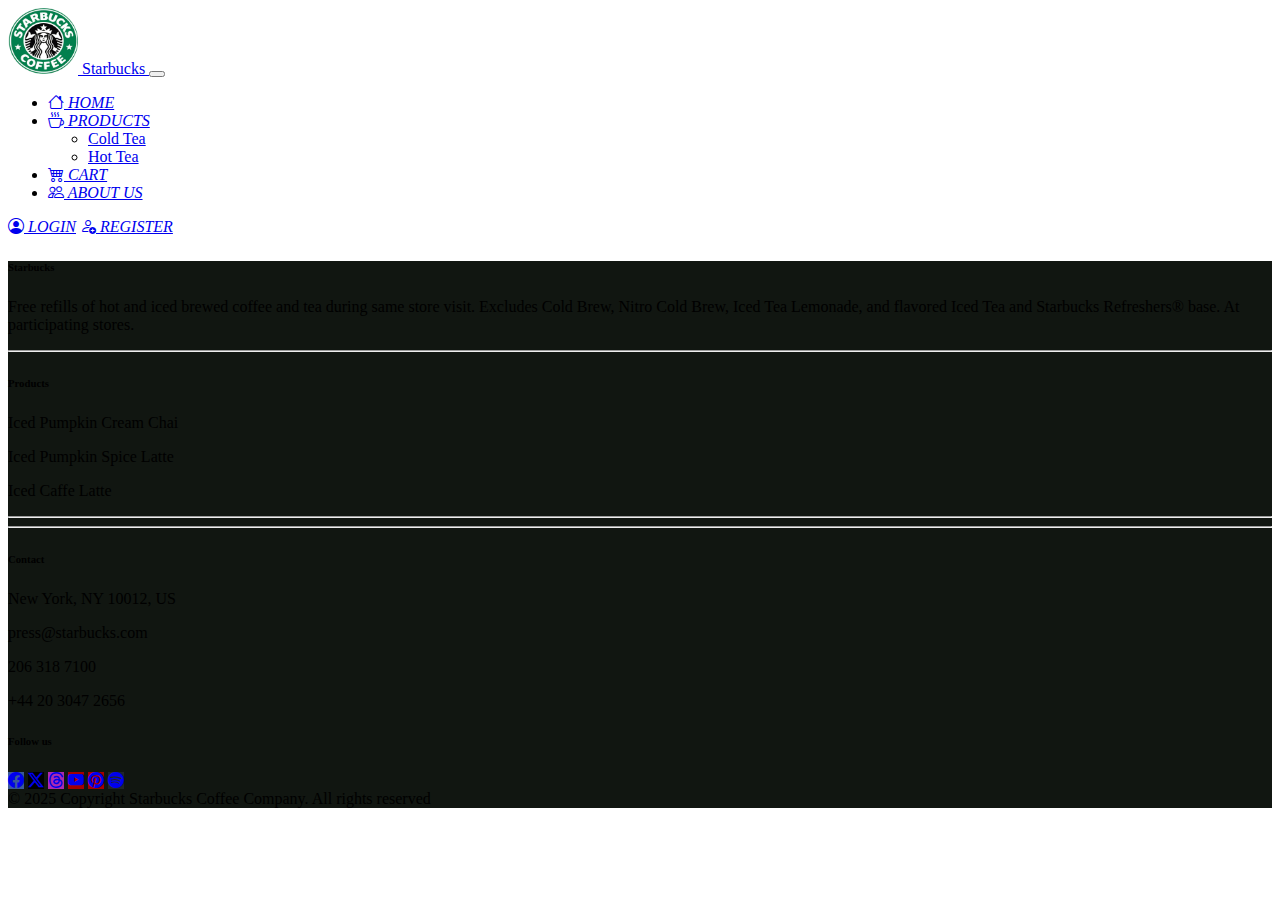
<file: products.html>
<!doctype html>
    <html lang="en">
                <head >
                    <meta charset="utf-8">
                    <meta name="viewport" content="width=device-width, initial-scale=1">
                    <title>Starbucks</title>
                    
                    <link rel="stylesheet" href="https://cdn.jsdelivr.net/npm/bootstrap-icons@1.13.1/font/bootstrap-icons.min.css">
                    <link href="https://cdn.jsdelivr.net/npm/bootstrap@5.3.0-alpha3/dist/css/bootstrap.min.css" rel="stylesheet" integrity="sha384-KK94CHFLLe+nY2dmCWGMq91rCGa5gtU4mk92HdvYe+M/SXH301p5ILy+dN9+nJOZ" crossorigin="anonymous">
                  </head>
                  <body>
              <!-- nav -->
<section>
  <nav class="navbar navbar-expand-lg bg-body-tertiary p-3" data-bs-theme="dark">
    <div class="container-fluid">
      <a class="navbar-brand" href="index.html">
        <img class="nav-logo" src="image/logo-modified.png" alt="Logo" width="70" height="66">
        Starbucks
      </a>
      <button class="navbar-toggler" type="button" data-bs-toggle="collapse" data-bs-target="#navbarSupportedContent" aria-controls="navbarSupportedContent" aria-expanded="false" aria-label="Toggle navigation">
        <span class="navbar-toggler-icon"></span>
      </button>
      <div class="collapse navbar-collapse" id="navbarSupportedContent">
        <ul class="navbar-nav me-auto mb-2 mb-lg-0">
          <li class="nav-item">
            <a class="nav-link active" aria-current="page" href="index.html"><i class="bi bi-house"> HOME</i></a>
          </li>
          <li class="nav-item dropdown">
            <a class="nav-link dropdown-toggle" href="products.html" role="button" data-bs-toggle="dropdown" aria-expanded="false">
              <i class="bi bi-cup-hot"> PRODUCTS</i>
            </a>
            <ul class="dropdown-menu">
              <li><a class="dropdown-item" href="prod1.html">Cold Tea</a></li>
              <li><a class="dropdown-item" href="prod2.html">Hot Tea</a></li>
            </ul>
          </li>
          <li class="nav-item">
            <a class="nav-link" href="cart.html"><i class="bi bi-cart4"> CART</i></a>
          </li>
            <li class="nav-item">
            <a class="nav-link" href="About_us.html"><i class="bi bi-people"> ABOUT US</i></a>
          </li>
        </ul>
        <div class="d-flex ms-auto">
          <a class="nav-link text-white" href="login.html"><i class="bi bi-person-circle"> LOGIN</i></a>
          <a class="nav-link text-white px-3" href="register.html"><i class="bi bi-person-add"> REGISTER</i></a>
        </div>
      </div>
    </div>
  </nav>
</section>
<!-- nav end-->

<!-- content -->

<!-- content -->

<!-- Footer -->
                    <section>
                      <footer
                              class="text-center text-lg-start text-white"
                              style="background-color: #111611"
                              >
                        <!-- Grid container -->
                        <div class="container p-4">
                          <!-- Section: Links -->
                          <section class="">
                            <!--Grid row-->
                            <div class="row">
                              <!-- Grid column -->
                              <div class="col-md-3 col-lg-3 col-xl-3 mx-auto mt-3">
                                <h6 class="text-uppercase mb-4 font-weight-bold">
                                  Starbucks
                                </h6>
                                <p>
                                  Free refills of hot and iced brewed coffee and tea during same store visit.
                                   Excludes Cold Brew, Nitro Cold Brew, Iced Tea Lemonade, and flavored Iced Tea and Starbucks Refreshers® base.
                                   At participating stores.
                                </p>
                              </div>
                              <!-- Grid column -->

                              <hr class="w-100 clearfix d-md-none" />

                              <!-- Grid column -->
                              <div class="col-md-2 col-lg-2 col-xl-2 mx-auto mt-3">
                                <h6 class="text-uppercase mb-4 font-weight-bold">Products</h6>
                                <p>
                                  <a class="text-white">Iced Pumpkin Cream Chai</a>
                                </p>
                                <p>
                                  <a class="text-white">Iced Pumpkin Spice Latte</a>
                                </p>
                                <p>
                                  <a class="text-white">Iced Caffe Latte</a>
                                </p>
                              </div>
                              <!-- Grid column -->

                              <hr class="w-100 clearfix d-md-none" />

                              <!-- Grid column -->
                              <hr class="w-100 clearfix d-md-none" />

                              <!-- Grid column -->
                              <div class="col-md-4 col-lg-3 col-xl-3 mx-auto mt-3">
                                <h6 class="text-uppercase mb-4 font-weight-bold">Contact</h6>
                                <p><i class="fas fa-home mr-3"></i> New York, NY 10012, US</p>
                                <p><i class="fas fa-envelope mr-3"></i> press@starbucks.com</p>
                                <p><i class="fas fa-phone mr-3"></i> 206 318 7100</p>
                                <p><i class="fas fa-print mr-3"></i> +44 20 3047 2656</p>
                              </div>
                              <!-- Grid column -->

                              <!-- Grid column -->
                              <div class="col-md-3 col-lg-2 col-xl-2 mx-auto mt-3">
                                <h6 class="text-uppercase mb-4 font-weight-bold">Follow us</h6>

                                <!-- Facebook -->
                                <a 
                                  class="btn btn-primary btn-floating m-1"
                                  style="background-color: #3b5998"
                                  href="https://www.facebook.com/Starbucks" 
                                  target="_blank"
                                  role="button"
                                  ><i class="bi bi-facebook"></i></a>

                                <!-- Twitter -->
                                <a
                                  class="btn btn-primary btn-floating m-1"
                                  style="background-color: #000000"
                                  href="https://x.com/starbucks/"
                                  target="_blank"
                                  role="button"
                                  ><i class="bi bi-twitter-x"></i></a>

                                <!-- Instagram -->
                                <a
                                  class="btn btn-primary btn-floating m-1"
                                  style="background-color: #ac2bac"
                                  href="https://www.instagram.com/starbucks/"
                                  target="_blank"
                                  role="button"
                                  ><i class="bi bi-threads"></i></a>

                                <!-- Youtube -->
                                <a
                                  class="btn btn-primary btn-floating m-1"
                                  style="background-color: #a30000"
                                  href="https://www.youtube.com/starbucks"
                                  target="_blank"
                                  role="button"
                                  ><i class="bi bi-youtube"></i></a>

                                <!-- pintress -->
                                <a
                                  class="btn btn-primary btn-floating m-1"
                                  style="background-color: #a30000"
                                  href="https://www.pinterest.com/starbucks/"
                                  target="_blank"
                                  role="button"
                                  ><i class="bi bi-pinterest"></i></a>

                                   <!-- Spotify -->
                                <a
                                  class="btn btn-primary btn-floating m-1"
                                  style="background-color: #20252b"
                                  href="https://open.spotify.com/user/starbucks"
                                  target="_blank"
                                  role="button"
                                  ><i class="bi bi-spotify"></i></a>
                              </div>
                            </div>
                            <!--Grid row-->
                          </section>
                          <!-- Section: Links -->
                        </div>
                        <!-- Grid container -->

                        <!-- Copyright -->
                        <div
                            class="text-center p-3"
                            style="background-color: #111611"
                            >
                         <a> © 2025 Copyright Starbucks Coffee Company. All rights reserved</a>
                        </div>
                        <!-- Copyright -->
                      </footer> 
                    <!-- End of .container -->
                    </section>
<!-- End Footer -->
            <script src="https://cdn.jsdelivr.net/npm/bootstrap@5.3.0-alpha3/dist/js/bootstrap.bundle.min.js" integrity="sha384-ENjdO4Dr2bkBIFxQpeoTz1HIcje39Wm4jDKdf19U8gI4ddQ3GYNS7NTKfAdVQSZe" crossorigin="anonymous"></script>                
        </body>
    </html>
</file>
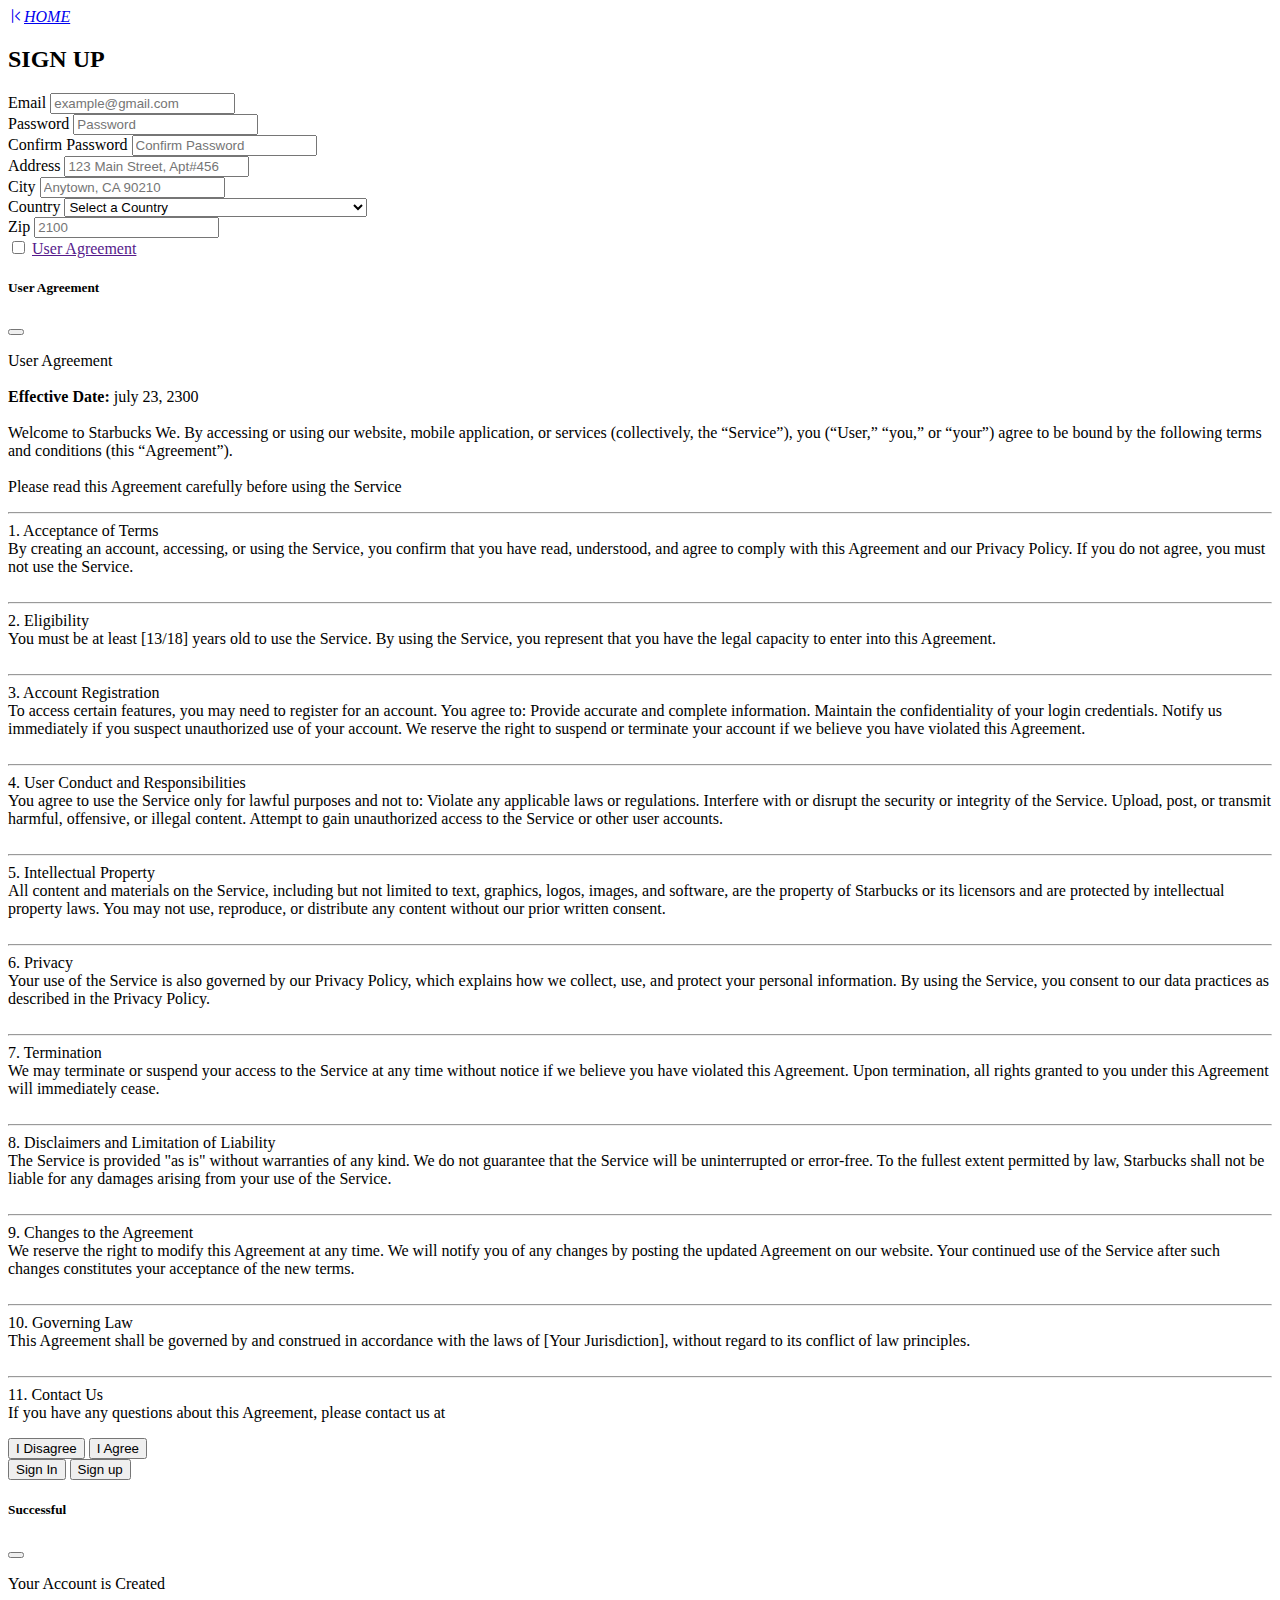
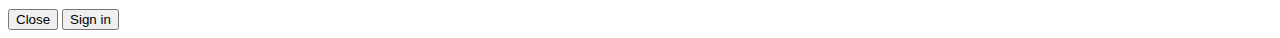
<file: register.html>
<!doctype html>
    <html lang="en">
                <head>
                    <meta charset="utf-8">
                    <meta name="viewport" content="width=device-width, initial-scale=1">
                    <title>Starbucks</title>
                    <link rel="stylesheet" href="https://cdn.jsdelivr.net/npm/bootstrap-icons@1.13.1/font/bootstrap-icons.min.css">
                    <link href="https://cdn.jsdelivr.net/npm/bootstrap@5.3.0-alpha3/dist/css/bootstrap.min.css" rel="stylesheet" integrity="sha384-KK94CHFLLe+nY2dmCWGMq91rCGa5gtU4mk92HdvYe+M/SXH301p5ILy+dN9+nJOZ" crossorigin="anonymous">
                  </head>
                  <body class="bg-dark">
<!-- registration form  -->
          <section>
        
          <form class="row p-5 border border-4 border-success mx-auto my-5 bg-body-tertiary d-flex rounded-5" style="max-width: 1300px;" >
            <div class="#">
                <a href="index.html"><i class="bi bi-chevron-bar-left">HOME</i></a>
            </div>
            <div class="text-center pt-3 mb-4">
              <h2>SIGN UP</h2>
            </div>
            <div class="row mb-4">
              <label for="inputEmail4" class="form-label">Email</label>
              <input type="email" class="form-control" id="inputEmail4" placeholder="example@gmail.com">
            </div>
            <div class="row">
              <label for="inputPassword4" class="form-label">Password</label>
              <input type="password" class="form-control" id="inputPassword4" placeholder="Password">
            </div>
            <div class="row">
              <label for="inputrePassword4" class="form-label mt-4">Confirm Password</label>
              <input type="password" class="form-control" id="inputrePassword4" placeholder="Confirm Password">
            </div>
            <div class="row pt-4">
              <label for="inputAddress" class="form-label">Address</label>
              <input type="text" class="form-control" id="inputAddress" placeholder="123 Main Street, Apt#456">
            </div>
            <div class="row pt-4">
              <label for="inputCity" class="form-label">City</label>
              <input type="text" class="form-control" id="inputCity" placeholder="Anytown, CA 90210">
            </div>
            <div class="row py-4 ">
              <label for="inputState" class="form-label">Country</label>
              <select id="inputState" class="form-select">
                <option value="op">Select a Country</option>
                <option value="AF">Afghanistan</option>
                <option value="AX">Åland Islands</option>
                <option value="AL">Albania</option>
                <option value="DZ">Algeria</option>
                <option value="AS">American Samoa</option>
                <option value="AD">Andorra</option>
                <option value="AO">Angola</option>
                <option value="AI">Anguilla</option>
                <option value="AQ">Antarctica</option>
                <option value="AG">Antigua and Barbuda</option>
                <option value="AR">Argentina</option>
                <option value="AM">Armenia</option>
                <option value="AW">Aruba</option>
                <option value="AU">Australia</option>
                <option value="AT">Austria</option>
                <option value="AZ">Azerbaijan</option>
                <option value="BS">Bahamas</option>
                <option value="BH">Bahrain</option>
                <option value="BD">Bangladesh</option>
                <option value="BB">Barbados</option>
                <option value="BY">Belarus</option>
                <option value="BE">Belgium</option>
                <option value="BZ">Belize</option>
                <option value="BJ">Benin</option>
                <option value="BM">Bermuda</option>
                <option value="BT">Bhutan</option>
                <option value="BO">Bolivia (Plurinational State of)</option>
                <option value="BA">Bosnia and Herzegovina</option>
                <option value="BW">Botswana</option>
                <option value="BV">Bouvet Island</option>
                <option value="BR">Brazil</option>
                <option value="IO">British Indian Ocean Territory</option>
                <option value="BN">Brunei Darussalam</option>
                <option value="BG">Bulgaria</option>
                <option value="BF">Burkina Faso</option>
                <option value="BI">Burundi</option>
                <option value="CV">Cabo Verde</option>
                <option value="KH">Cambodia</option>
                <option value="CM">Cameroon</option>
                <option value="CA">Canada</option>
                <option value="BQ">Caribbean Netherlands</option>
                <option value="KY">Cayman Islands</option>
                <option value="CF">Central African Republic</option>
                <option value="TD">Chad</option>
                <option value="CL">Chile</option>
                <option value="CN">China</option>
                <option value="CX">Christmas Island</option>
                <option value="CC">Cocos (Keeling) Islands</option>
                <option value="CO">Colombia</option>
                <option value="KM">Comoros</option>
                <option value="CG">Congo</option>
                <option value="CD">Congo, Democratic Republic of the</option>
                <option value="CK">Cook Islands</option>
                <option value="CR">Costa Rica</option>
                <option value="HR">Croatia</option>
                <option value="CU">Cuba</option>
                <option value="CW">Curaçao</option>
                <option value="CY">Cyprus</option>
                <option value="CZ">Czech Republic</option>
                <option value="CI">Côte d'Ivoire</option>
                <option value="DK">Denmark</option>
                <option value="DJ">Djibouti</option>
                <option value="DM">Dominica</option>
                <option value="DO">Dominican Republic</option>
                <option value="EC">Ecuador</option>
                <option value="EG">Egypt</option>
                <option value="SV">El Salvador</option>
                <option value="GQ">Equatorial Guinea</option>
                <option value="ER">Eritrea</option>
                <option value="EE">Estonia</option>
                <option value="SZ">Eswatini (Swaziland)</option>
                <option value="ET">Ethiopia</option>
                <option value="FK">Falkland Islands (Malvinas)</option>
                <option value="FO">Faroe Islands</option>
                <option value="FJ">Fiji</option>
                <option value="FI">Finland</option>
                <option value="FR">France</option>
                <option value="GF">French Guiana</option>
                <option value="PF">French Polynesia</option>
                <option value="TF">French Southern Territories</option>
                <option value="GA">Gabon</option>
                <option value="GM">Gambia</option>
                <option value="GE">Georgia</option>
                <option value="DE">Germany</option>
                <option value="GH">Ghana</option>
                <option value="GI">Gibraltar</option>
                <option value="GR">Greece</option>
                <option value="GL">Greenland</option>
                <option value="GD">Grenada</option>
                <option value="GP">Guadeloupe</option>
                <option value="GU">Guam</option>
                <option value="GT">Guatemala</option>
                <option value="GG">Guernsey</option>
                <option value="GN">Guinea</option>
                <option value="GW">Guinea-Bissau</option>
                <option value="GY">Guyana</option>
                <option value="HT">Haiti</option>
                <option value="HM">Heard Island and Mcdonald Islands</option>
                <option value="HN">Honduras</option>
                <option value="HK">Hong Kong</option>
                <option value="HU">Hungary</option>
                <option value="IS">Iceland</option>
                <option value="IN">India</option>
                <option value="ID">Indonesia</option>
                <option value="IR">Iran</option>
                <option value="IQ">Iraq</option>
                <option value="IE">Ireland</option>
                <option value="IM">Isle of Man</option>
                <option value="IL">Israel</option>
                <option value="IT">Italy</option>
                <option value="JM">Jamaica</option>
                <option value="JP">Japan</option>
                <option value="JE">Jersey</option>
                <option value="JO">Jordan</option>
                <option value="KZ">Kazakhstan</option>
                <option value="KE">Kenya</option>
                <option value="KI">Kiribati</option>
                <option value="KP">Korea, North</option>
                <option value="KR">Korea, South</option>
                <option value="XK">Kosovo</option>
                <option value="KW">Kuwait</option>
                <option value="KG">Kyrgyzstan</option>
                <option value="LA">Lao People's Democratic Republic</option>
                <option value="LV">Latvia</option>
                <option value="LB">Lebanon</option>
                <option value="LS">Lesotho</option>
                <option value="LR">Liberia</option>
                <option value="LY">Libya</option>
                <option value="LI">Liechtenstein</option>
                <option value="LT">Lithuania</option>
                <option value="LU">Luxembourg</option>
                <option value="MO">Macao</option>
                <option value="MK">Macedonia North</option>
                <option value="MG">Madagascar</option>
                <option value="MW">Malawi</option>
                <option value="MY">Malaysia</option>
                <option value="MV">Maldives</option>
                <option value="ML">Mali</option>
                <option value="MT">Malta</option>
                <option value="MH">Marshall Islands</option>
                <option value="MQ">Martinique</option>
                <option value="MR">Mauritania</option>
                <option value="MU">Mauritius</option>
                <option value="YT">Mayotte</option>
                <option value="MX">Mexico</option>
                <option value="FM">Micronesia</option>
                <option value="MD">Moldova</option>
                <option value="MC">Monaco</option>
                <option value="MN">Mongolia</option>
                <option value="ME">Montenegro</option>
                <option value="MS">Montserrat</option>
                <option value="MA">Morocco</option>
                <option value="MZ">Mozambique</option>
                <option value="MM">Myanmar (Burma)</option>
                <option value="NA">Namibia</option>
                <option value="NR">Nauru</option>
                <option value="NP">Nepal</option>
                <option value="NL">Netherlands</option>
                <option value="AN">Netherlands Antilles</option>
                <option value="NC">New Caledonia</option>
                <option value="NZ">New Zealand</option>
                <option value="NI">Nicaragua</option>
                <option value="NE">Niger</option>
                <option value="NG">Nigeria</option>
                <option value="NU">Niue</option>
                <option value="NF">Norfolk Island</option>
                <option value="MP">Northern Mariana Islands</option>
                <option value="NO">Norway</option>
                <option value="OM">Oman</option>
                <option value="PK">Pakistan</option>
                <option value="PW">Palau</option>
                <option value="PS">Palestine</option>
                <option value="PA">Panama</option>
                <option value="PG">Papua New Guinea</option>
                <option value="PY">Paraguay</option>
                <option value="PE">Peru</option>
                <option value="PH">Philippines</option>
                <option value="PN">Pitcairn Islands</option>
                <option value="PL">Poland</option>
                <option value="PT">Portugal</option>
                <option value="PR">Puerto Rico</option>
                <option value="QA">Qatar</option>
                <option value="RE">Reunion</option>
                <option value="RO">Romania</option>
                <option value="RU">Russian Federation</option>
                <option value="RW">Rwanda</option>
                <option value="BL">Saint Barthelemy</option>
                <option value="SH">Saint Helena</option>
                <option value="KN">Saint Kitts and Nevis</option>
                <option value="LC">Saint Lucia</option>
                <option value="MF">Saint Martin</option>
                <option value="PM">Saint Pierre and Miquelon</option>
                <option value="VC">Saint Vincent and the Grenadines</option>
                <option value="WS">Samoa</option>
                <option value="SM">San Marino</option>
                <option value="ST">Sao Tome and Principe</option>
                <option value="SA">Saudi Arabia</option>
                <option value="SN">Senegal</option>
                <option value="RS">Serbia</option>
                <option value="CS">Serbia and Montenegro</option>
                <option value="SC">Seychelles</option>
                <option value="SL">Sierra Leone</option>
                <option value="SG">Singapore</option>
                <option value="SX">Sint Maarten</option>
                <option value="SK">Slovakia</option>
                <option value="SI">Slovenia</option>
                <option value="SB">Solomon Islands</option>
                <option value="SO">Somalia</option>
                <option value="ZA">South Africa</option>
                <option value="GS">South Georgia and the South Sandwich Islands</option>
                <option value="SS">South Sudan</option>
                <option value="ES">Spain</option>
                <option value="LK">Sri Lanka</option>
                <option value="SD">Sudan</option>
                <option value="SR">Suriname</option>
                <option value="SJ">Svalbard and Jan Mayen</option>
                <option value="SE">Sweden</option>
                <option value="CH">Switzerland</option>
                <option value="SY">Syria</option>
                <option value="TW">Taiwan</option>
                <option value="TJ">Tajikistan</option>
                <option value="TZ">Tanzania</option>
                <option value="TH">Thailand</option>
                <option value="TL">Timor-Leste</option>
                <option value="TG">Togo</option>
                <option value="TK">Tokelau</option>
                <option value="TO">Tonga</option>
                <option value="TT">Trinidad and Tobago</option>
                <option value="TN">Tunisia</option>
                <option value="TR">Turkey (Türkiye)</option>
                <option value="TM">Turkmenistan</option>
                <option value="TC">Turks and Caicos Islands</option>
                <option value="TV">Tuvalu</option>
                <option value="UM">U.S. Outlying Islands</option>
                <option value="UG">Uganda</option>
                <option value="UA">Ukraine</option>
                <option value="AE">United Arab Emirates</option>
                <option value="GB">United Kingdom</option>
                <option value="US">United States</option>
                <option value="UY">Uruguay</option>
                <option value="UZ">Uzbekistan</option>
                <option value="VU">Vanuatu</option>
                <option value="VA">Vatican City Holy See</option>
                <option value="VE">Venezuela</option>
                <option value="VN">Vietnam</option>
                <option value="VG">Virgin Islands, British</option>
                <option value="VI">Virgin Islands, U.S</option>
                <option value="WF">Wallis and Futuna</option>
                <option value="EH">Western Sahara</option>
                <option value="YE">Yemen</option>
                <option value="ZM">Zambia</option>
                <option value="ZW">Zimbabwe</option>
              </select>
            </div>
            <div class="row">
              <label for="inputZip" class="form-label">Zip</label>
              <input type="text" class="form-control" id="inputZip" placeholder="2100">
            </div>
            <div>
              <div class="form-check mt-3 mb-4">
                <input class="form-check-input" type="checkbox" id="gridCheck">
                <label class="form-check-label" for="gridCheck">
                  <a href="" id="useragreement" data-bs-toggle="modal" data-bs-target="#agree">User Agreement</a>
                </label>
<!-- user agreement modal -->
                <section>
                  <div class="modal" id="agree" tabindex="-1">
                    <div class="modal-dialog">
                      <div class="modal-content">
                        <div class="modal-header">
                          <h5 class="modal-title">User Agreement</h5>
                          <button type="button" class="btn-close" data-bs-dismiss="modal" aria-label="Close"></button>
                        </div>
                        <div class="modal-body">
                          <p> User Agreement
                            <br><br>
                            <b>Effective Date: </b> july 23, 2300
                            <br><br>
                            Welcome to Starbucks We. By accessing or using our website, mobile application, or services (collectively, the “Service”), you (“User,” “you,” or “your”) agree to be bound by the following terms and conditions (this “Agreement”).
                            <br><br>
                            Please read this Agreement carefully before using the Service
                            <br> <hr>
                            1. Acceptance of Terms
                            <br>
                              By creating an account, accessing, or using the Service, you confirm that you have read, understood, and agree to comply with this Agreement and our Privacy Policy. If you do not agree, you must not use the Service.
                            <br><br><hr>
                            2. Eligibility
                            <br>
                            You must be at least [13/18] years old to use the Service. By using the Service, you represent that you have the legal capacity to enter into this Agreement.
                            <br><br><hr>
                            3. Account Registration
                            <br>
                              To access certain features, you may need to register for an account. You agree to:

                              Provide accurate and complete information.

                              Maintain the confidentiality of your login credentials.

                              Notify us immediately if you suspect unauthorized use of your account.

                              We reserve the right to suspend or terminate your account if we believe you have violated this Agreement.
                            <br><br><hr>
                            4. User Conduct and Responsibilities
                            <br>

                            You agree to use the Service only for lawful purposes and not to:

                            Violate any applicable laws or regulations.

                            Interfere with or disrupt the security or integrity of the Service.

                            Upload, post, or transmit harmful, offensive, or illegal content.

                            Attempt to gain unauthorized access to the Service or other user accounts.
                            <br><br><hr>
                            5. Intellectual Property
                            <br>
                            All content and materials on the Service, including but not limited to text, graphics, logos, images, and software, are the property of Starbucks or its licensors and are protected by intellectual property laws. You may not use, reproduce, or distribute any content without our prior written consent.
                            <br><br><hr>
                            6. Privacy
                            <br>
                            Your use of the Service is also governed by our Privacy Policy, which explains how we collect, use, and protect your personal information. By using the Service, you consent to our data practices as described in the Privacy Policy.
                            <br><br><hr>
                            7. Termination
                            <br>
                            We may terminate or suspend your access to the Service at any time without notice if we believe you have violated this Agreement. Upon termination, all rights granted to you under this Agreement will immediately cease.
                            <br><br><hr>
                            8. Disclaimers and Limitation of Liability
                            <br>
                            The Service is provided "as is" without warranties of any kind. We do not guarantee that the Service will be uninterrupted or error-free. To the fullest extent permitted by law, Starbucks shall not be liable for any damages arising from your use of the Service.
                            <br><br><hr>
                            9. Changes to the Agreement
                            <br>
                            We reserve the right to modify this Agreement at any time. We will notify you of any changes by posting the updated Agreement on our website. Your continued use of the Service after such changes constitutes your acceptance of the new terms.
                            <br><br><hr>
                            10. Governing Law
                            <br>
                            This Agreement shall be governed by and construed in accordance with the laws of [Your Jurisdiction], without regard to its conflict of law principles.
                            <br><br><hr>
                            11. Contact Us
                            <br>
                            If you have any questions about this Agreement, please contact us at
                          </p>
                        </div>
                        <div class="modal-footer">
                          <button type="button" class="btn btn-secondary" data-bs-dismiss="modal">I Disagree</button>
                          <button type="button" class="btn btn-primary" data-bs-dismiss="modal">I Agree</button>
                        </div>
                      </div>
                    </div>
                  </div>  
                </section>
              </div>
            </div>
<!-- user agreement modal end -->

<!-- modal -->
            <div>
              <a href="login.html"><button type="button" class="btn btn-secondary">Sign In</button></a>
              <button type="button" class="btn btn-primary mt-auto" data-bs-toggle="modal" data-bs-target="#Confirm">
                Sign up</button>
            </div>
          </form>
          </section>

          <section>
          <div class="modal" id="Confirm" tabindex="-1">
            <div class="modal-dialog">
              <div class="modal-content">
                <div class="modal-header">
                  <h5 class="modal-title">Successful</h5>
                  <button type="button" class="btn-close" data-bs-dismiss="modal" aria-label="Close"></button>
                </div>
                <div class="modal-body">
                  <p> Your Account is Created </p>
                </div>
                <div class="modal-footer">
                  <button type="button" class="btn btn-secondary" data-bs-dismiss="modal">Close</button>
                  <a href="login.html"><button type="button" class="btn btn-primary">Sign in</button></a>
                </div>
              </div>
            </div>
          </div>  
          </section>
<!-- modal end -->
<!-- registration form end -->
            <script src="https://cdn.jsdelivr.net/npm/bootstrap@5.3.0-alpha3/dist/js/bootstrap.bundle.min.js" integrity="sha384-ENjdO4Dr2bkBIFxQpeoTz1HIcje39Wm4jDKdf19U8gI4ddQ3GYNS7NTKfAdVQSZe" crossorigin="anonymous"></script>                
        </body>
    </html>
</file>
